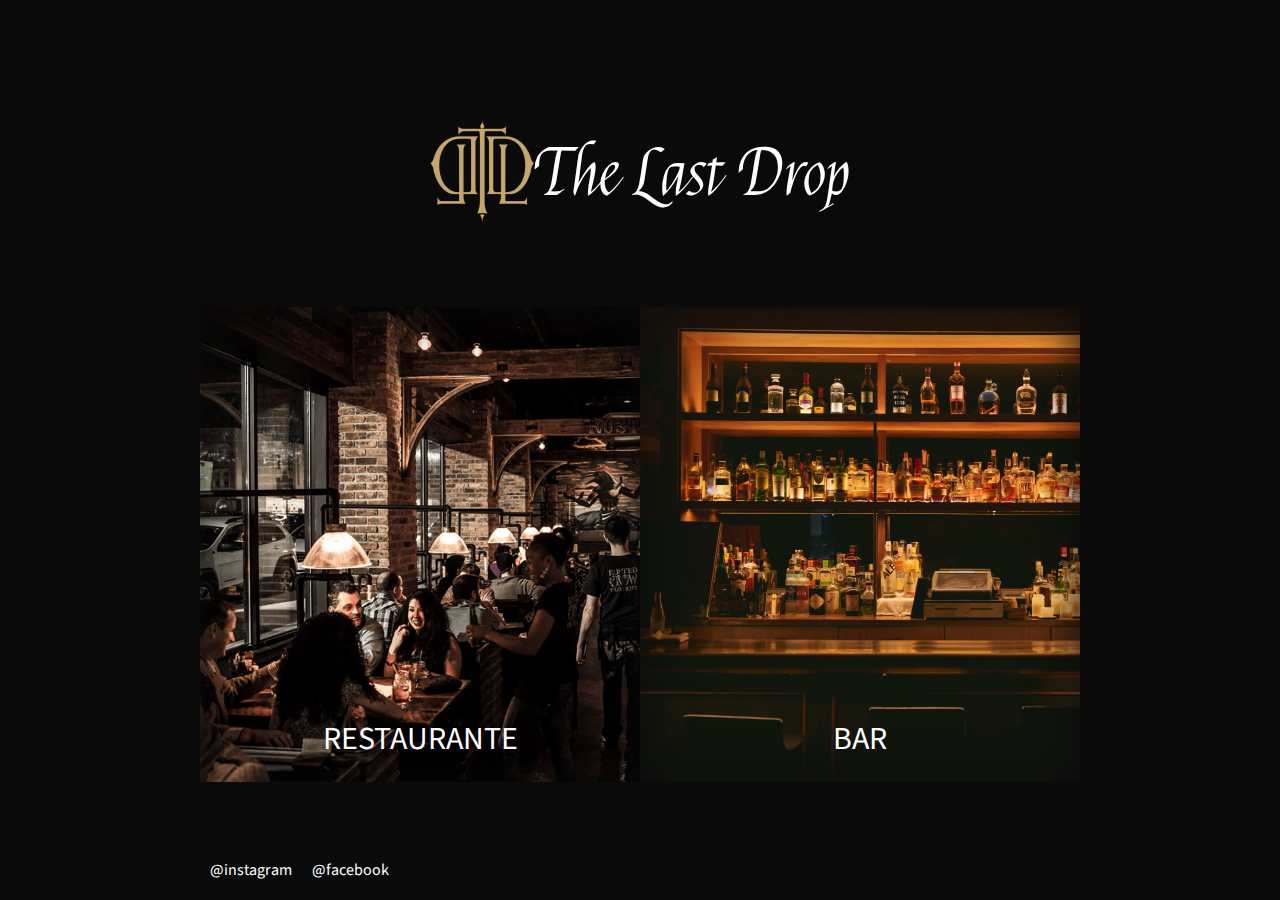
<file: index.html>
<!DOCTYPE html>
<html lang="es">

<head>
    <meta charset="UTF-8">
    <meta http-equiv="X-UA-Compatible" content="IE=edge">
    <meta name="viewport" content="width=device-width, initial-scale=1.0">
    <title>The Last Drop</title>
    <link rel="shortcut icon" href="./assets/img/11243642_817295085005537_3138230077834931180_n-PhotoRoom.png" type="image/x-icon">
    <link rel="preconnect" href="https://fonts.googleapis.com">
    <link rel="preconnect" href="https://fonts.gstatic.com" crossorigin>
    <link
        href="https://fonts.googleapis.com/css2?family=Felipa&family=Source+Sans+Pro:ital,wght@0,200;0,300;0,400;0,600;0,700;0,900;1,200;1,300;1,400;1,600;1,700;1,900&display=swap"
        rel="stylesheet">
    <link rel="stylesheet" href="./css/style.css">
</head>

<body>
    <header>
        <div class="title">
            <img src="./assets/img/11243642_817295085005537_3138230077834931180_n-PhotoRoom.png" alt="Icono de Marca">
            <h1>The Last Drop</h1>
        </div>
    </header>
    <main>
        <a href="./pages/restaurante/inicio.html" class="linkRestaurante">
            <h2>RESTAURANTE</h2>
        </a>
        <a href="./pages/bar/inicio.html" class="linkBar">
            <h2>BAR</h2>
        </a>
    </main>
    <footer>
        <a href="#"><img><span>@instagram</span></a>
        <a href="#"><img><span>@facebook</span></a>
    </footer>
</body>

</html>
</file>
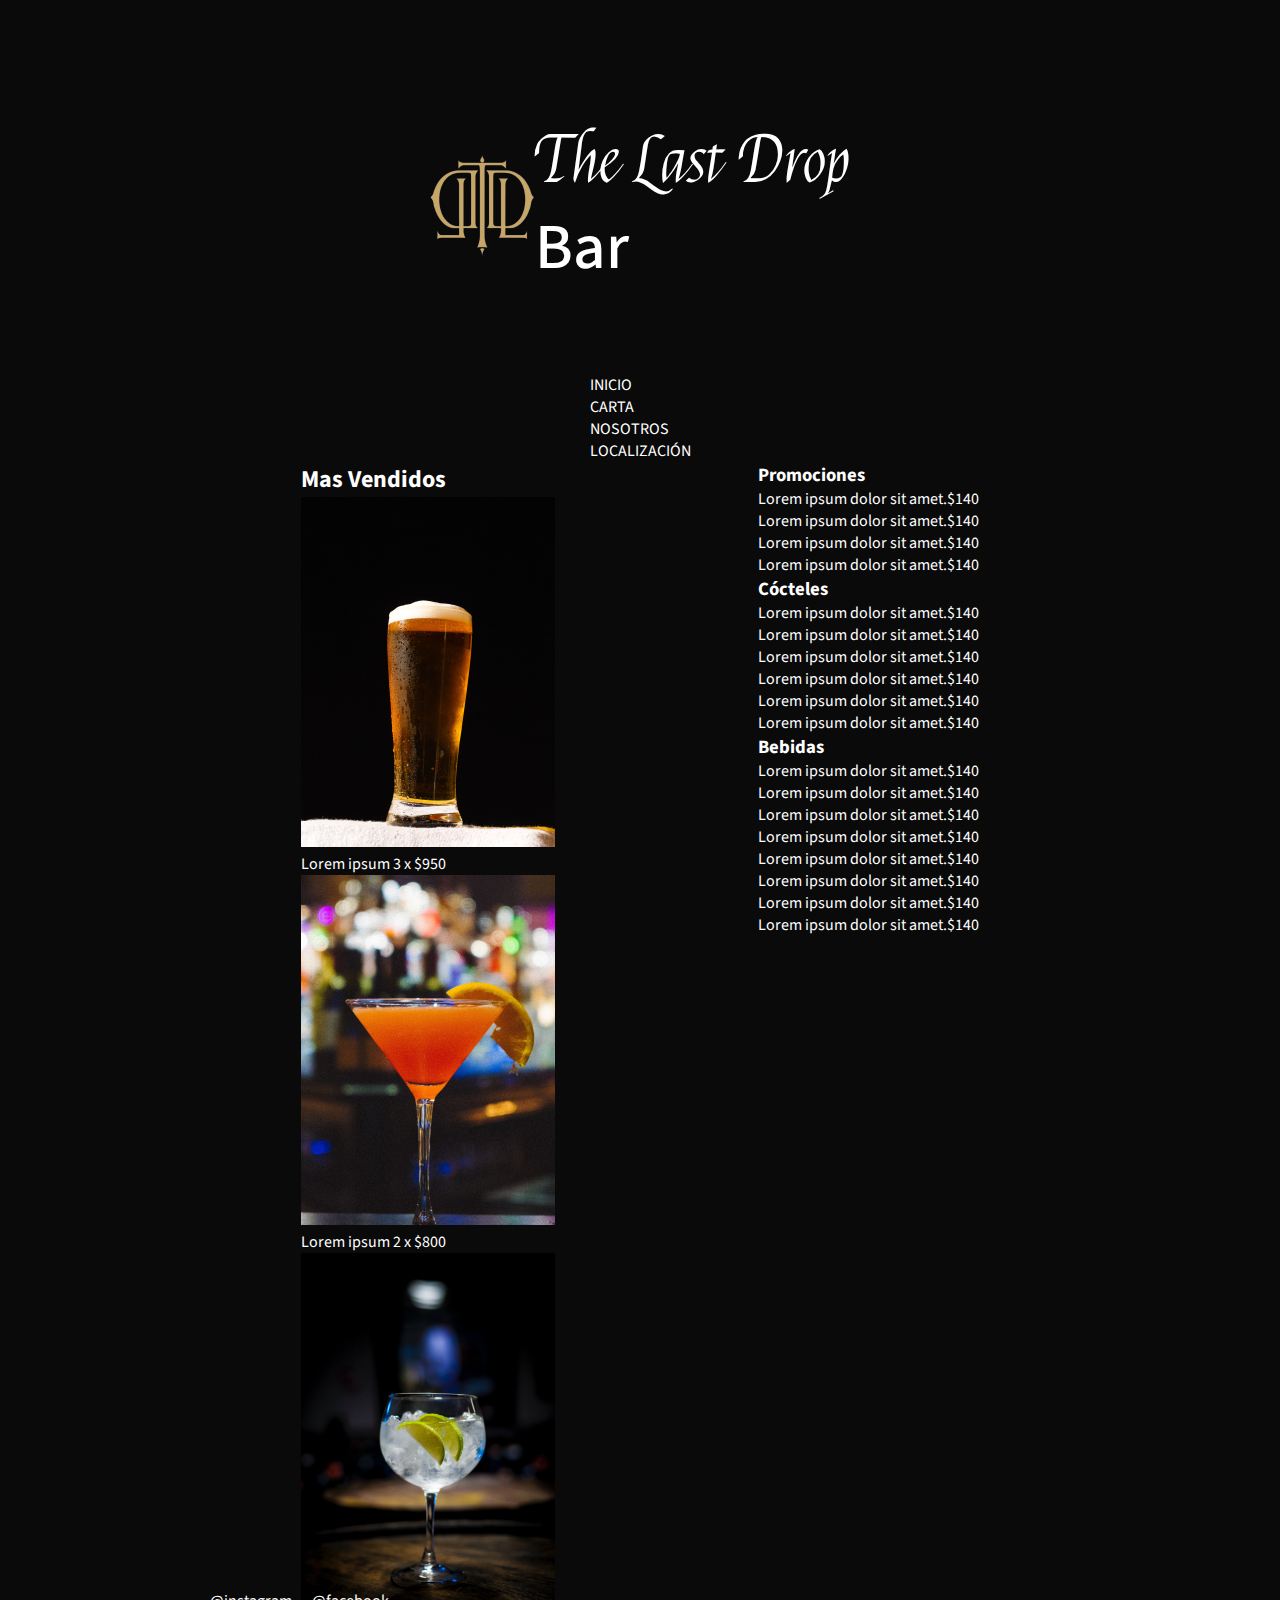
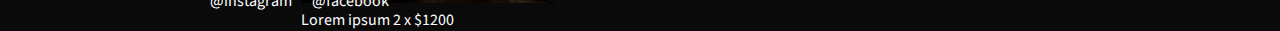
<file: carta.html>
<!DOCTYPE html>
<html lang="en">

<head>
    <meta charset="UTF-8">
    <meta http-equiv="X-UA-Compatible" content="IE=edge">
    <meta name="viewport" content="width=device-width, initial-scale=1.0">
    <title>The Last Drop - Carta</title>
    <link rel="preconnect" href="https://fonts.googleapis.com">
    <link rel="preconnect" href="https://fonts.gstatic.com" crossorigin>
    <link
        href="https://fonts.googleapis.com/css2?family=Felipa&family=Source+Sans+Pro:ital,wght@0,200;0,300;0,400;0,600;0,700;0,900;1,200;1,300;1,400;1,600;1,700;1,900&display=swap"
        rel="stylesheet">
    <link rel="stylesheet" href="./css/style.css">
</head>

<body>
    <header>
        <div class="title">
            <img src="./assets/img/11243642_817295085005537_3138230077834931180_n-PhotoRoom.png" alt="Icono de Marca">
            <h1>The Last Drop<span>Bar</span></h1>
        </div>
        <nav>
            <ul>
                <li><a href="./inicio.html">INICIO</a></li>
                <li><a href="./carta.html">CARTA</a></li>
                <li><a href="./nosotros.html">NOSOTROS</a></li>
                <li><a href="./localizacion.html">LOCALIZACIÓN</a></li>
            </ul>
        </nav>
    </header>
    <main>
        <div class="masVendidos">
            <h2>Mas Vendidos</h2>
            <div class="contenedorMasVendidos">
                <img src="./assets/img/giovanna-gomes-Qy2KMPRV3X4-unsplash.png" alt="Imagen de Bebida">
                <div class="info">
                    <span class="nombre">Lorem ipsum</span>
                    <span class="precio">3 x $950</span>
                </div>
            </div>
            <div class="contenedorMasVendidos">
                <img src="./assets/img/wesley-tingey-l4OSEZZSQuQ-unsplash.png" alt="Imagen de Bebida">
                <div class="info">
                    <span class="nombre">Lorem ipsum</span>
                    <span class="precio">2 x $800</span>
                </div>
            </div>
            <div class="contenedorMasVendidos">
                <img src="./assets/img/laure-noverraz-iL868JAIupY-unsplash.png" alt="Imagen de Bebida">
                <div class="info">
                    <span class="nombre">Lorem ipsum</span>
                    <span class="precio">2 x $1200</span>
                </div>
            </div>
        </div>
        <div class="carta">
            <div class="seccion">
                <h3>Promociones</h3>
                <div class="item"><span>Lorem ipsum dolor sit amet.</span><span>$140</span></div>
                <div class="item"><span>Lorem ipsum dolor sit amet.</span><span>$140</span></div>
                <div class="item"><span>Lorem ipsum dolor sit amet.</span><span>$140</span></div>
                <div class="item"><span>Lorem ipsum dolor sit amet.</span><span>$140</span></div>
            </div>
            <div class="seccion">
                <h3>Cócteles</h3>
                <div class="item"><span>Lorem ipsum dolor sit amet.</span><span>$140</span></div>
                <div class="item"><span>Lorem ipsum dolor sit amet.</span><span>$140</span></div>
                <div class="item"><span>Lorem ipsum dolor sit amet.</span><span>$140</span></div>
                <div class="item"><span>Lorem ipsum dolor sit amet.</span><span>$140</span></div>
                <div class="item"><span>Lorem ipsum dolor sit amet.</span><span>$140</span></div>
                <div class="item"><span>Lorem ipsum dolor sit amet.</span><span>$140</span></div>
            </div>
            <div class="seccion">
                <h3>Bebidas</h3>
                <div class="item"><span>Lorem ipsum dolor sit amet.</span><span>$140</span></div>
                <div class="item"><span>Lorem ipsum dolor sit amet.</span><span>$140</span></div>
                <div class="item"><span>Lorem ipsum dolor sit amet.</span><span>$140</span></div>
                <div class="item"><span>Lorem ipsum dolor sit amet.</span><span>$140</span></div>
                <div class="item"><span>Lorem ipsum dolor sit amet.</span><span>$140</span></div>
                <div class="item"><span>Lorem ipsum dolor sit amet.</span><span>$140</span></div>
                <div class="item"><span>Lorem ipsum dolor sit amet.</span><span>$140</span></div>
                <div class="item"><span>Lorem ipsum dolor sit amet.</span><span>$140</span></div>
            </div>
        </div>
    </main>
    <footer>
        <a href="#"><img><span>@instagram</span></a>
        <a href="#"><img><span>@facebook</span></a>
    </footer>
</body>

</html>
</file>
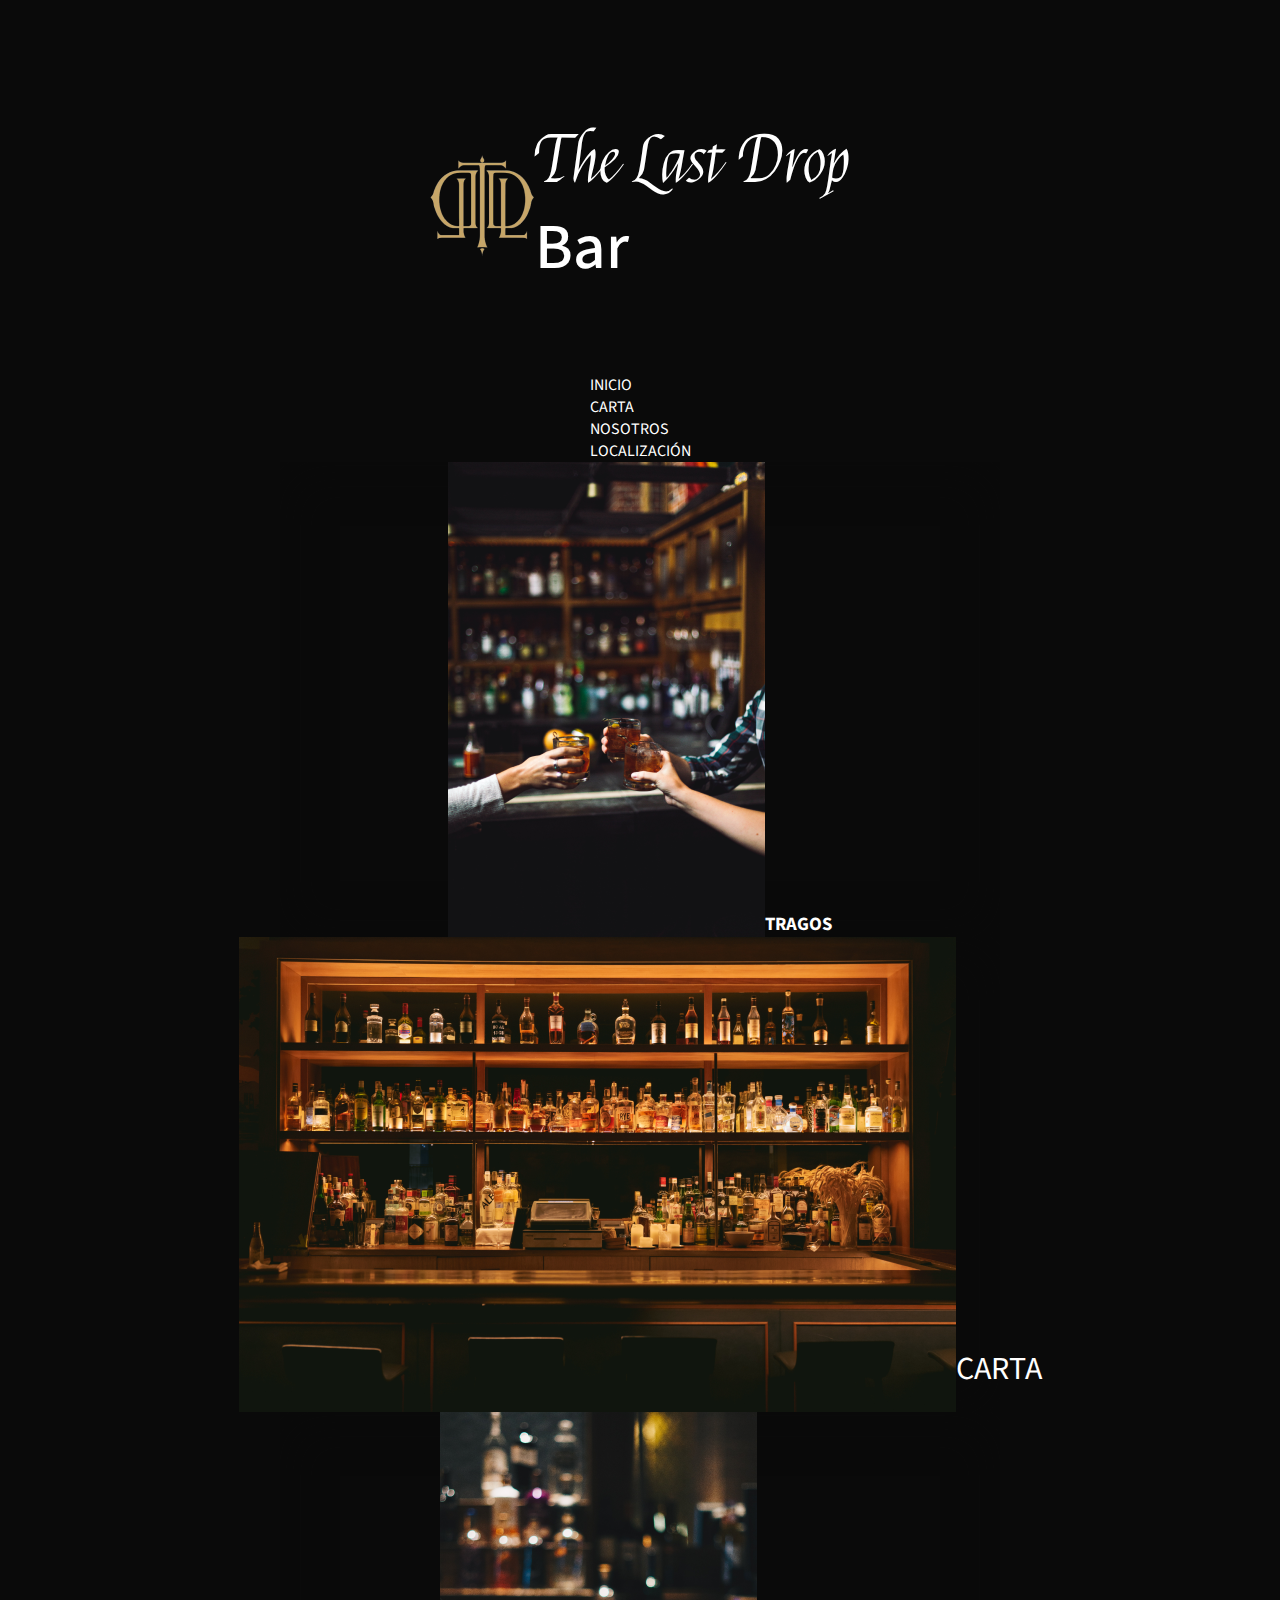
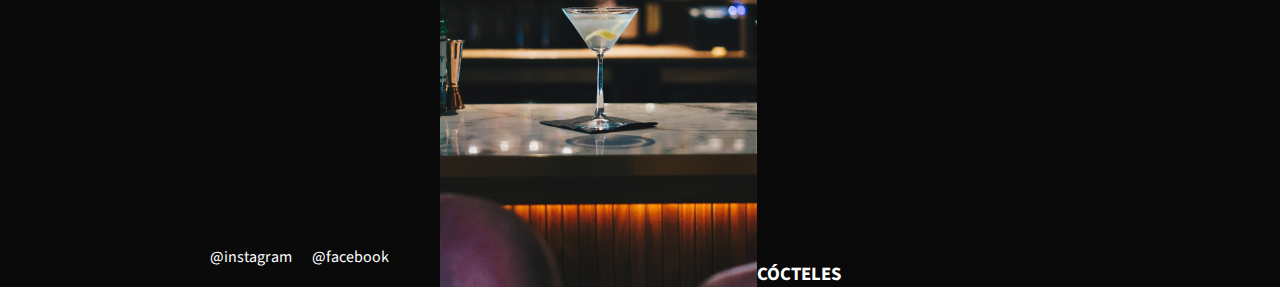
<file: inicio.html>
<!DOCTYPE html>
<html lang="en">

<head>
    <meta charset="UTF-8">
    <meta http-equiv="X-UA-Compatible" content="IE=edge">
    <meta name="viewport" content="width=device-width, initial-scale=1.0">
    <title>The Last Drop - Bar</title>
    <link rel="preconnect" href="https://fonts.googleapis.com">
    <link rel="preconnect" href="https://fonts.gstatic.com" crossorigin>
    <link
        href="https://fonts.googleapis.com/css2?family=Felipa&family=Source+Sans+Pro:ital,wght@0,200;0,300;0,400;0,600;0,700;0,900;1,200;1,300;1,400;1,600;1,700;1,900&display=swap"
        rel="stylesheet">
    <link rel="stylesheet" href="./css/style.css">
</head>

<body>
    <header>
        <div class="title">
            <img src="./assets/img/11243642_817295085005537_3138230077834931180_n-PhotoRoom.png" alt="Icono de Marca">
            <h1>The Last Drop<span>Bar</span></h1>
        </div>
        <nav>
            <ul>
                <li><a href="./inicio.html">INICIO</a></li>
                <li><a href="./carta.html">CARTA</a></li>
                <li><a href="./nosotros.html">NOSOTROS</a></li>
                <li><a href="./localizacion.html">LOCALIZACIÓN</a></li>
            </ul>
        </nav>
    </header>
    <main>
        <div class="imagenesInicio">
            <div><a href="./carta.html#"><img src="./assets/img/drew-beamer-bTN-zKFy9uA-unsplash.png"
                        alt="Imagen de Vasos Chocando">
                    <h3>TRAGOS</h3>
                </a></div>
            <div><a href="./carta.html"><img src="./assets/img/edgar-chaparro-Lwx-q6OdGAc-unsplash.png"
                        alt="Imagen de Barra de Bar">
                    <h2>CARTA</h2>
                </a></div>
            <div><a href="./carta.html#"><img
                        src="./assets/img/ambitious-creative-co-rick-barrett-QjUY7auDzUQ-unsplash.png"
                        alt="Imagen de Cóctel">
                    <h3>CÓCTELES</h3>
                </a></div>
        </div>
    </main>
    <footer>
        <a href="#"><img><span>@instagram</span></a>
        <a href="#"><img><span>@facebook</span></a>
    </footer>
</body>

</html>
</file>
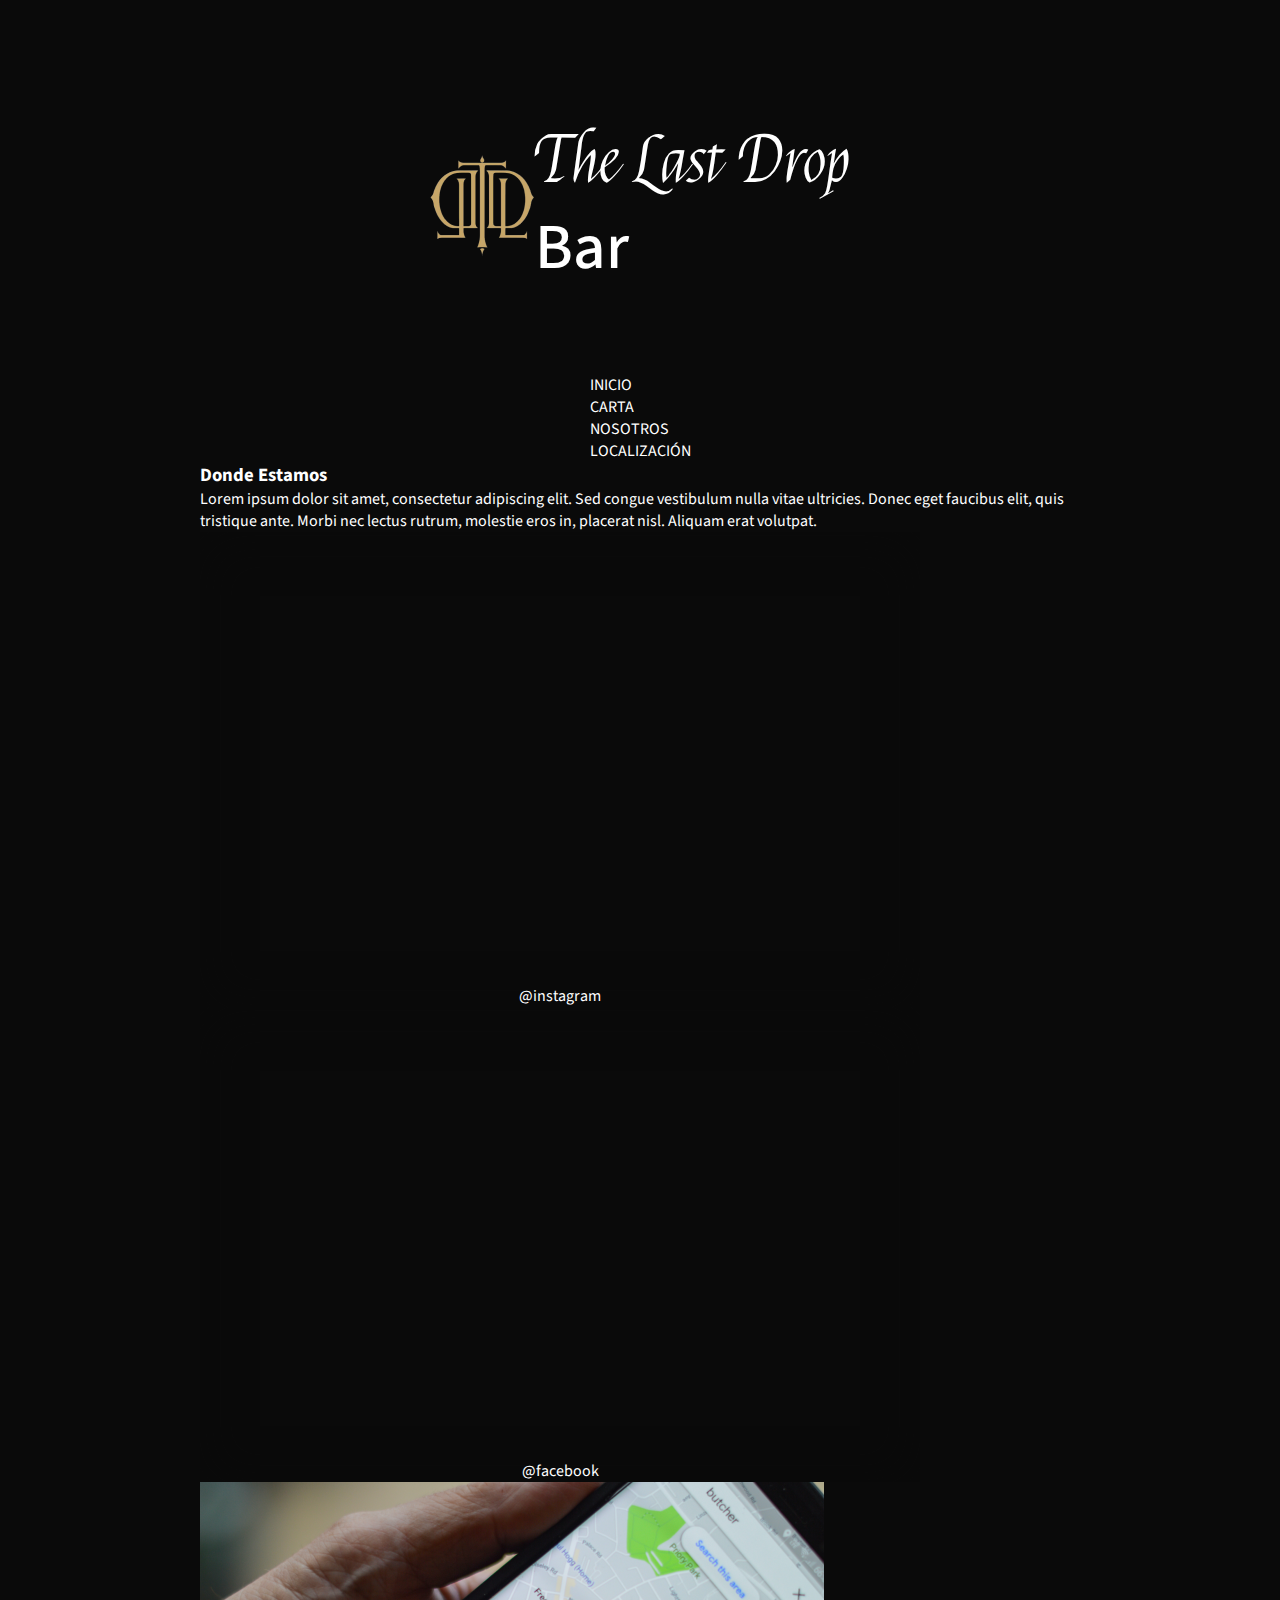
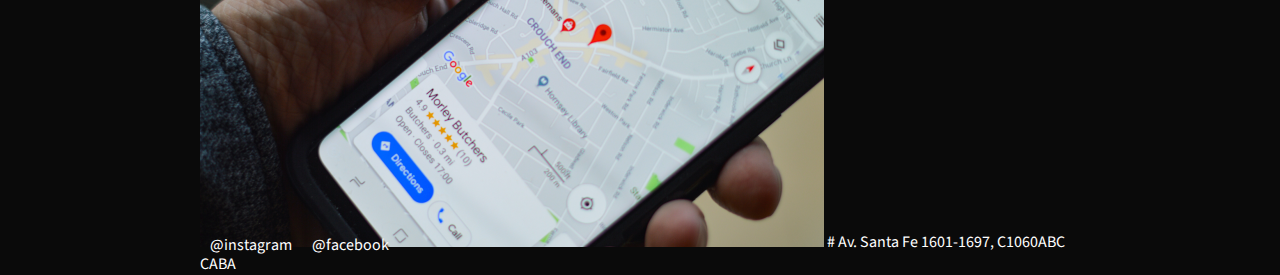
<file: localizacion.html>
<!DOCTYPE html>
<html lang="en">

<head>
    <meta charset="UTF-8">
    <meta http-equiv="X-UA-Compatible" content="IE=edge">
    <meta name="viewport" content="width=device-width, initial-scale=1.0">
    <title>The Last Drop - Localización</title>
    <link rel="preconnect" href="https://fonts.googleapis.com">
    <link rel="preconnect" href="https://fonts.gstatic.com" crossorigin>
    <link
        href="https://fonts.googleapis.com/css2?family=Felipa&family=Source+Sans+Pro:ital,wght@0,200;0,300;0,400;0,600;0,700;0,900;1,200;1,300;1,400;1,600;1,700;1,900&display=swap"
        rel="stylesheet">
    <link rel="stylesheet" href="./css/style.css">
</head>

<body>
    <header>
        <div class="title">
            <img src="./assets/img/11243642_817295085005537_3138230077834931180_n-PhotoRoom.png" alt="Icono de Marca">
            <h1>The Last Drop<span>Bar</span></h1>
        </div>
        <nav>
            <ul>
                <li><a href="./inicio.html">INICIO</a></li>
                <li><a href="./carta.html">CARTA</a></li>
                <li><a href="./nosotros.html">NOSOTROS</a></li>
                <li><a href="./localizacion.html">LOCALIZACIÓN</a></li>
            </ul>
        </nav>
    </header>
    <main>
        <div class="contenedor">
            <div class="izquierda">
                <h3>Donde Estamos</h3>
                <p>Lorem ipsum dolor sit amet, consectetur adipiscing elit. Sed congue vestibulum nulla vitae ultricies.
                    Donec eget faucibus elit, quis tristique ante. Morbi nec lectus rutrum, molestie eros in, placerat
                    nisl. Aliquam erat volutpat.
                </p>
                <a href="#"><img><span>@instagram</span></a>
                <a href="#"><img><span>@facebook</span></a>
            </div>
            <div class="derecha">
                <img src="./assets/img/henry-perks-BJXAxQ1L7dI-unsplash.png" alt="Imagen de mapa genérica">
                <span># Av. Santa Fe 1601-1697, C1060ABC CABA</span>
            </div>
        </div>
    </main>
    <footer>
        <a href="#"><img><span>@instagram</span></a>
        <a href="#"><img><span>@facebook</span></a>
    </footer>
</body>

</html>
</file>
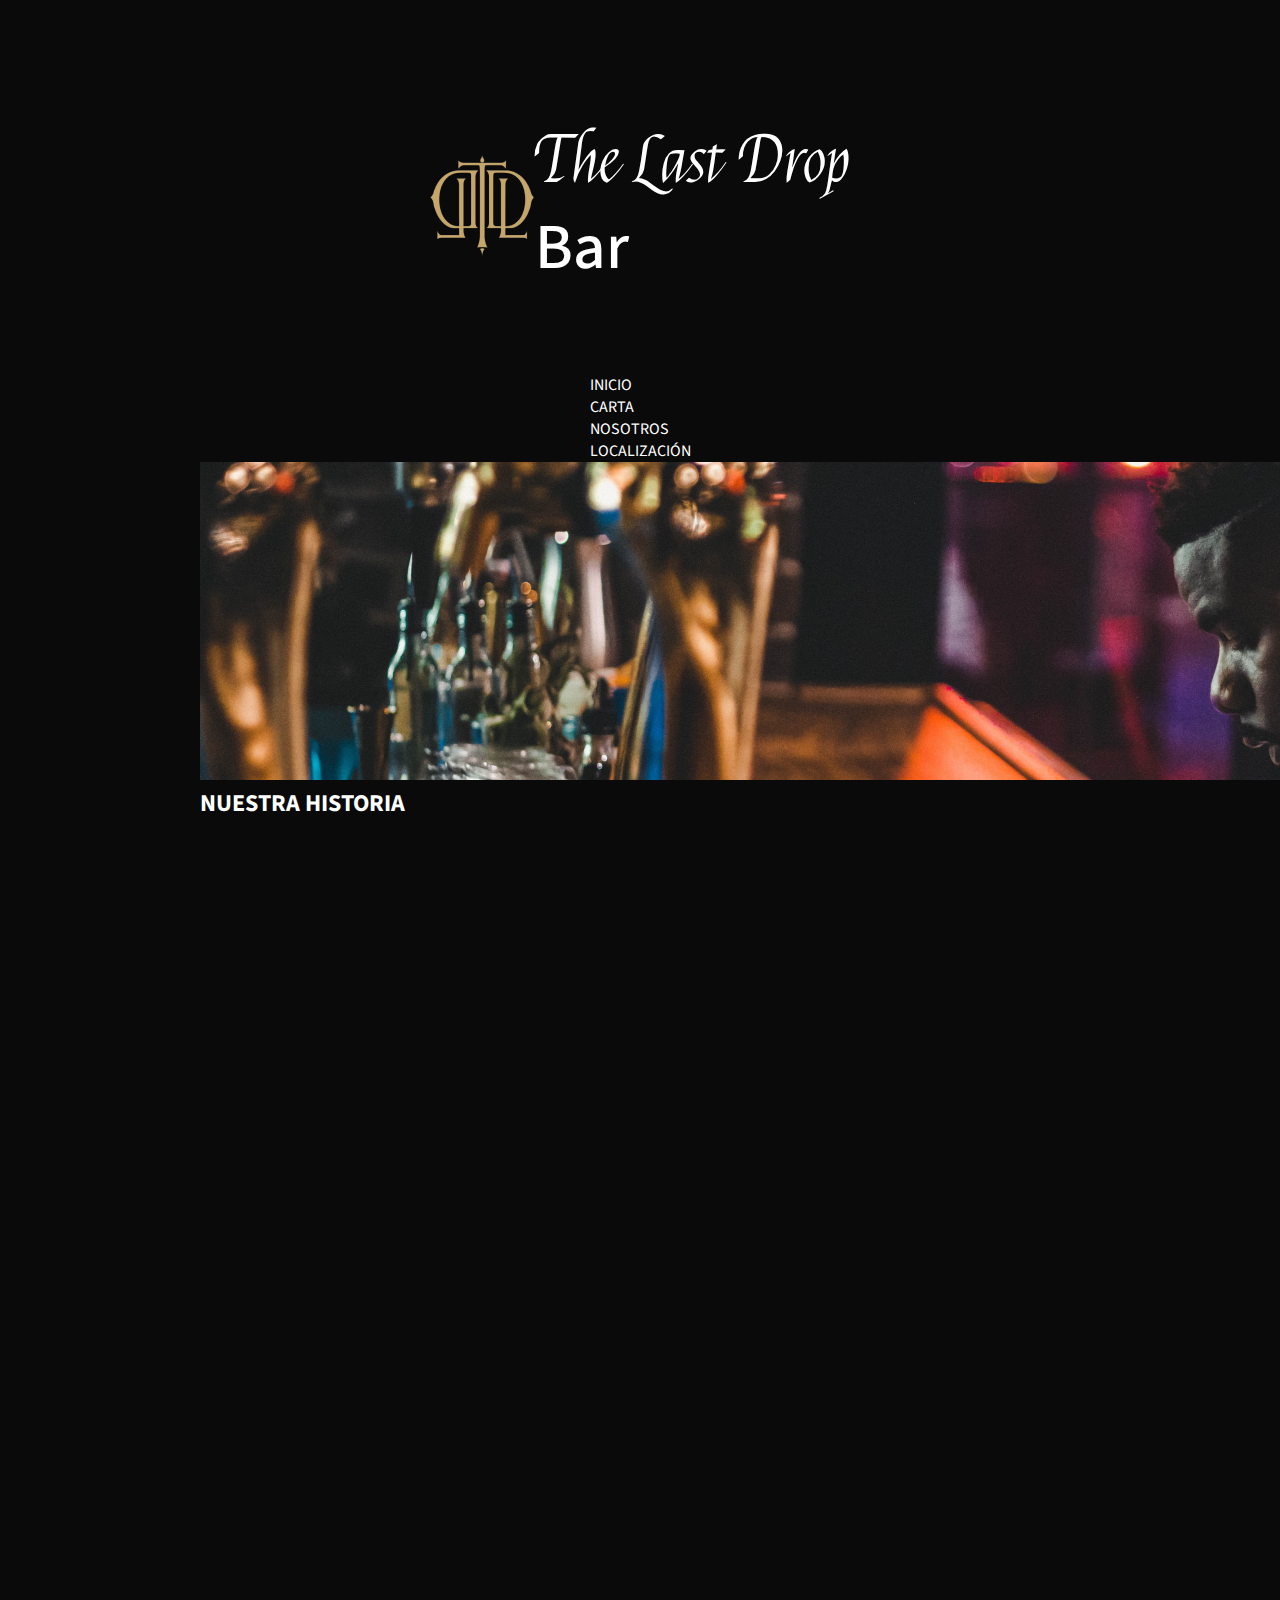
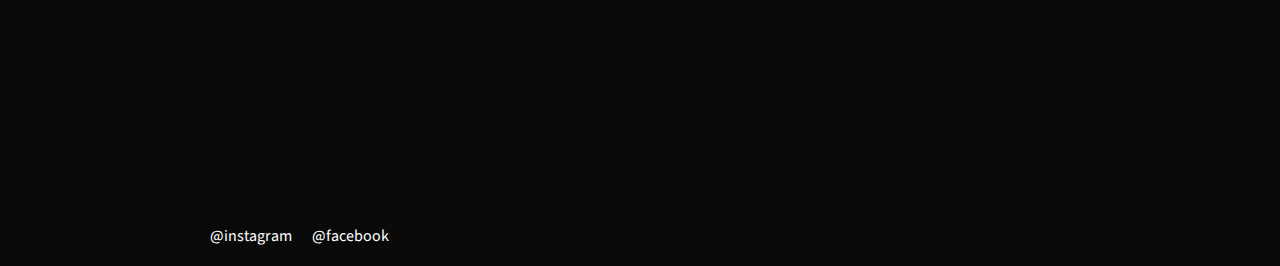
<file: nosotros.html>
<!DOCTYPE html>
<html lang="en">

<head>
    <meta charset="UTF-8">
    <meta http-equiv="X-UA-Compatible" content="IE=edge">
    <meta name="viewport" content="width=device-width, initial-scale=1.0">
    <title>The Last Drop - Nosotros</title>
    <link rel="preconnect" href="https://fonts.googleapis.com">
    <link rel="preconnect" href="https://fonts.gstatic.com" crossorigin>
    <link
        href="https://fonts.googleapis.com/css2?family=Felipa&family=Source+Sans+Pro:ital,wght@0,200;0,300;0,400;0,600;0,700;0,900;1,200;1,300;1,400;1,600;1,700;1,900&display=swap"
        rel="stylesheet">
    <link rel="stylesheet" href="./css/style.css">
</head>

<body>
    <header>
        <div class="title">
            <img src="./assets/img/11243642_817295085005537_3138230077834931180_n-PhotoRoom.png" alt="Icono de Marca">
            <h1>The Last Drop<span>Bar</span></h1>
        </div>
        <nav>
            <ul>
                <li><a href="./inicio.html">INICIO</a></li>
                <li><a href="./carta.html">CARTA</a></li>
                <li><a href="./nosotros.html">NOSOTROS</a></li>
                <li><a href="./localizacion.html">LOCALIZACIÓN</a></li>
            </ul>
        </nav>
    </header>
    <main>
        <div class="nuestraHistoria">
            <img src="./assets/img/paulo-silva-y4Ti8ek_6VA-unsplash.png" alt="Imagen de relleno de Titulo">
            <h2>NUESTRA HISTORIA</h2>
        </div>
        <div class="contenedor">
            <div class="izquierda">
                <h3>Lorem ipsum dolor sit amet</h3>
                <p>Lorem ipsum dolor sit amet, consectetur adipiscing elit. Praesent nec tellus vitae massa blandit
                    ornare. Sed mattis ornare fringilla. Nam cursus ex ut fermentum pretium. Curabitur viverra orci eu
                    turpis mollis sagittis. Maecenas nec ultricies erat, a consectetur lorem. Morbi maximus lacinia
                    congue. Morbi eu dolor sem. Duis magna sapien, imperdiet et tellus vel, interdum imperdiet risus.
                    Sed egestas dolor vel erat interdum, id gravida magna convallis. Sed et hendrerit sapien. Nullam nec
                    diam vitae lacus consequat fringilla. Integer sed mollis risus. Cras a porttitor tellus, non dapibus
                    velit. Curabitur eget arcu vitae nibh egestas maximus. Maecenas vehicula ullamcorper ipsum eu
                    imperdiet. In turpis eros, tincidunt non commodo sed, gravida in ipsum.

                    Maecenas finibus tortor non ipsum gravida dictum. Nullam porta dolor sit amet risus hendrerit
                    commodo. Nulla pretium tortor ut nunc aliquam, id gravida diam imperdiet. Maecenas condimentum, leo
                    sed scelerisque tempus, odio urna euismod purus, eget egestas nulla tellus non mi. Ut non pretium
                    tellus, eget laoreet orci. Aenean ut auctor mi, vitae ullamcorper turpis. Proin blandit lobortis dui
                    at pretium. Nullam aliquam lectus ac lacinia ornare.</p>
                <h3>Lorem ipsum dolor</h3>
                <p>Proin eu purus mollis, laoreet mi non, interdum lorem. Aenean vitae tempor lectus. Integer eleifend
                    cursus augue, in dictum lacus tincidunt et. Aliquam vel ornare mauris, nec commodo libero. Nam
                    porttitor tellus ante, vitae pretium ante placerat in. Vivamus non leo eros. Sed rutrum, dui nec
                    porttitor blandit, purus elit venenatis justo, ut efficitur diam erat ac justo. Suspendisse lorem
                    metus, eleifend eu lectus ac, cursus semper arcu. Class aptent taciti sociosqu ad litora torquent
                    per conubia nostra, per inceptos himenaeos. Vivamus nec tortor non lacus rhoncus fringilla facilisis
                    eu dui. Ut fermentum nec odio ut placerat. Morbi aliquet sagittis nulla ut ultrices. In hac
                    habitasse platea dictumst.
                </p>
            </div>
            <div class="derecha">
                <img src="./assets/img/lila-mitchell-I2ng1S2C5LU-unsplash.png" alt="Imagen de Bartender">
            </div>
        </div>
    </main>
    <footer>
        <a href="#"><img><span>@instagram</span></a>
        <a href="#"><img><span>@facebook</span></a>
    </footer>
</body>

</html>
</file>
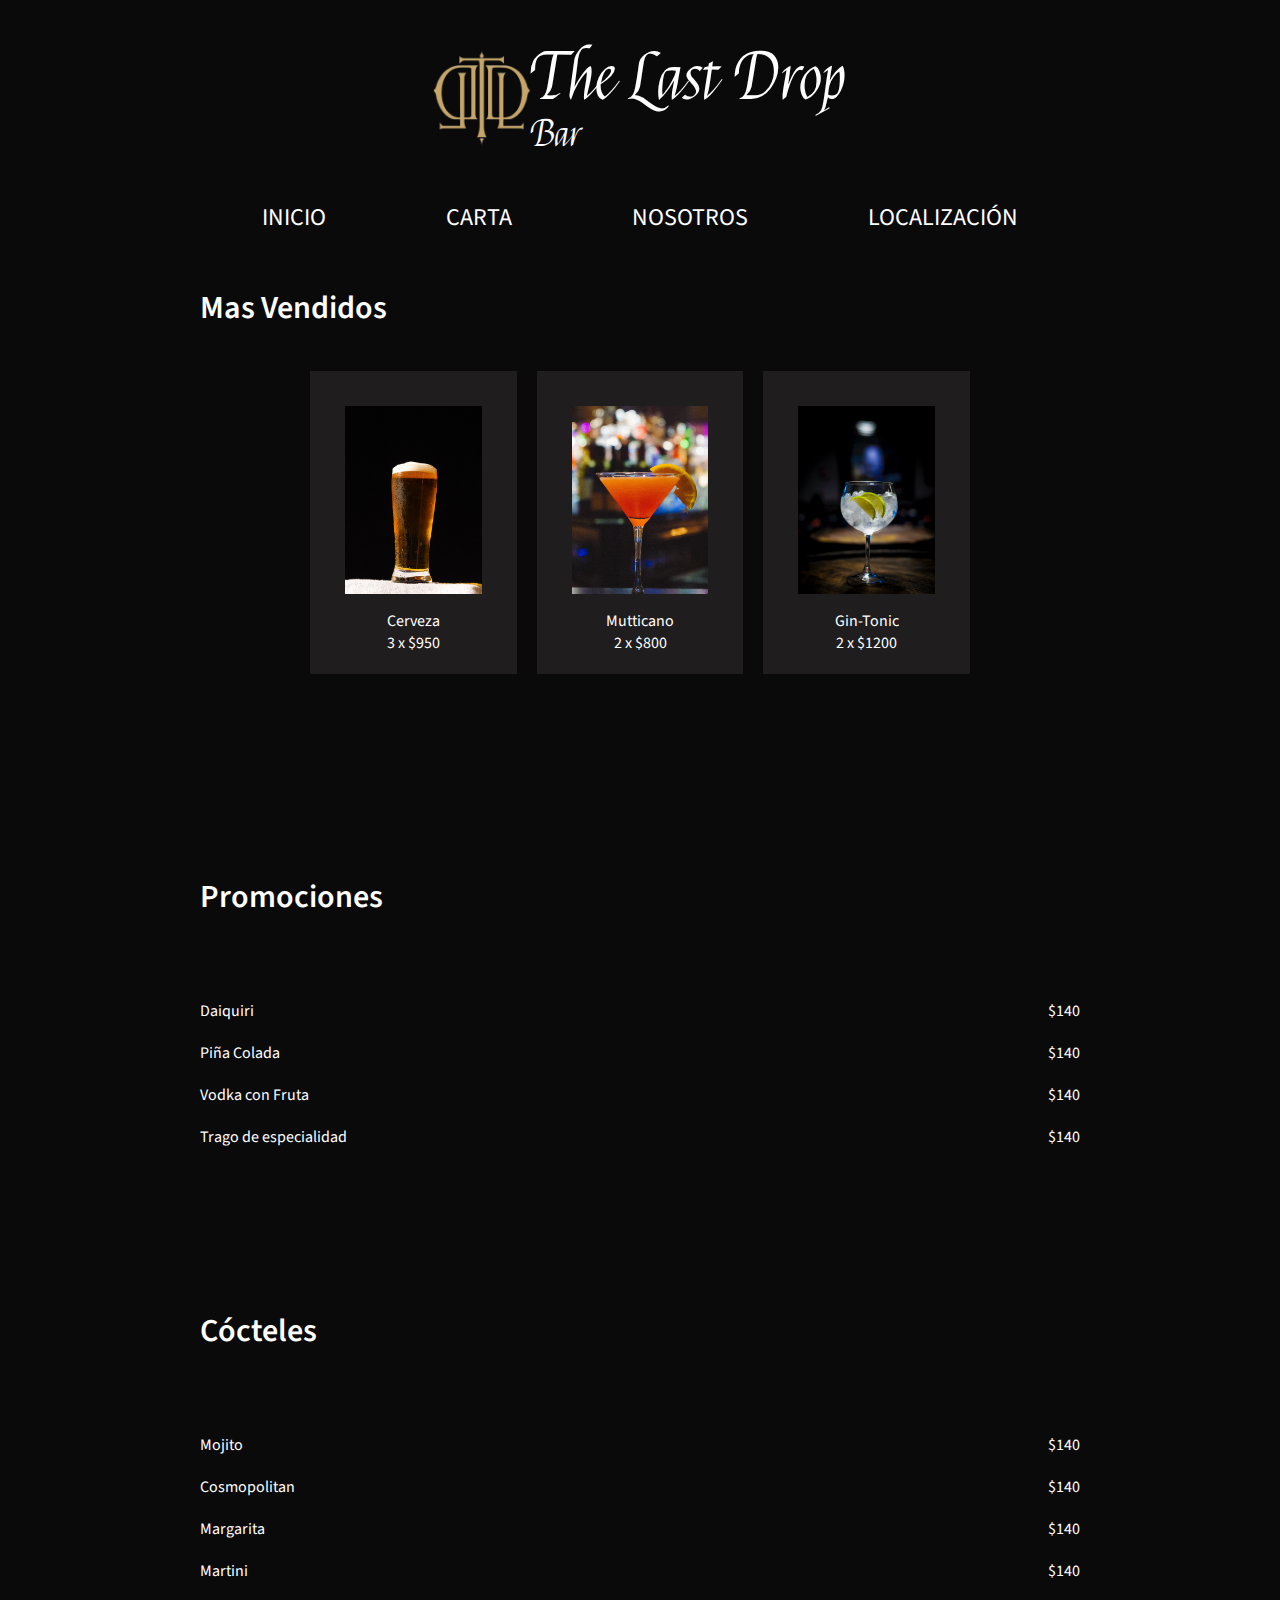
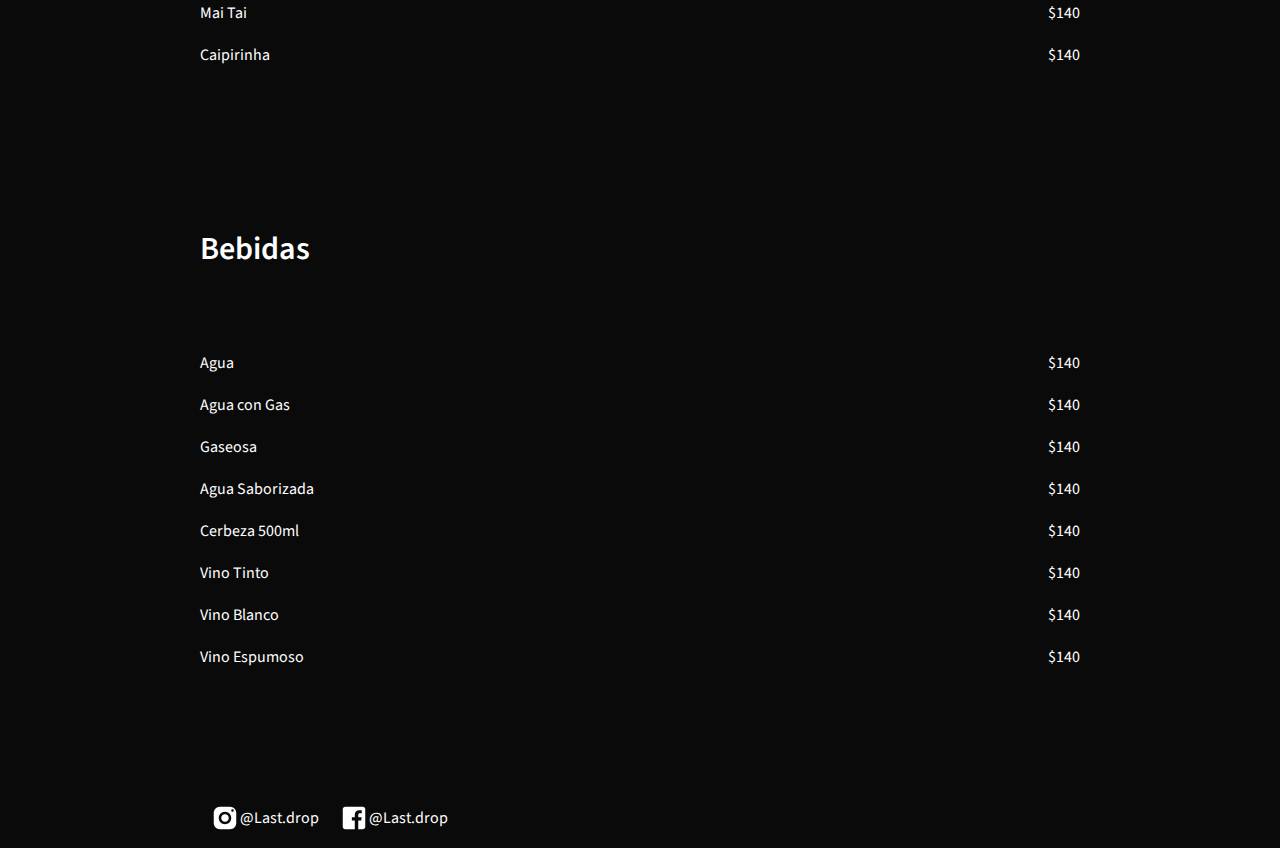
<file: pages/bar/carta.html>
<!DOCTYPE html>
<html lang="es">

<head>
    <meta charset="UTF-8">
    <meta http-equiv="X-UA-Compatible" content="IE=edge">
    <meta name="viewport" content="width=device-width, initial-scale=1.0">
    <title>The Last Drop - Carta</title>
    <link rel="shortcut icon" href="./assets/img/11243642_817295085005537_3138230077834931180_n-PhotoRoom.png" type="image/x-icon">
    <link rel="preconnect" href="https://fonts.googleapis.com">
    <link rel="preconnect" href="https://fonts.gstatic.com" crossorigin>
    <link
        href="https://fonts.googleapis.com/css2?family=Felipa&family=Source+Sans+Pro:ital,wght@0,200;0,300;0,400;0,600;0,700;0,900;1,200;1,300;1,400;1,600;1,700;1,900&display=swap"
        rel="stylesheet">
    <link rel="stylesheet" href="./css/style.css">
</head>

<body>
    <header>
        <div class="title">
            <a href="../../index.html">
                <img src="./assets/img/11243642_817295085005537_3138230077834931180_n-PhotoRoom.png"
                    alt="Icono de Marca">
                <h1>The Last Drop<span>Bar</span></h1>
            </a>
        </div>
        <nav>
            <ul>
                <li><a href="./inicio.html">INICIO</a></li>
                <li><a href="./carta.html">CARTA</a></li>
                <li><a href="./nosotros.html">NOSOTROS</a></li>
                <li><a href="./localizacion.html">LOCALIZACIÓN</a></li>
            </ul>
        </nav>
    </header>
    <main>
        <div class="masVendidos">
            <h2>Mas Vendidos</h2>
            <div class="contenedorItems">
                <div class="item">
                <img src="./assets/img/giovanna-gomes-Qy2KMPRV3X4-unsplash.png" alt="Imagen de Bebida">
                <div class="info">
                    <span class="nombre">Cerveza</span>
                    <span class="precio">3 x $950</span>
                </div>
            </div>
            <div class="item">
                <img src="./assets/img/wesley-tingey-l4OSEZZSQuQ-unsplash.png" alt="Imagen de Bebida">
                <div class="info">
                    <span class="nombre">Mutticano</span>
                    <span class="precio">2 x $800</span>
                </div>
            </div>
            <div class="item">
                <img src="./assets/img/laure-noverraz-iL868JAIupY-unsplash.png" alt="Imagen de Bebida">
                <div class="info">
                    <span class="nombre">Gin-Tonic</span>
                    <span class="precio">2 x $1200</span>
                </div>
            </div>
            </div>
            
        </div>
        <div class="carta">
            <div class="seccion">
                <h3>Promociones</h3>
                <div class="item"><span>Daiquiri</span><span>$140</span></div>
                <div class="item"><span>Piña Colada</span><span>$140</span></div>
                <div class="item"><span>Vodka con Fruta</span><span>$140</span></div>
                <div class="item"><span>Trago de especialidad</span><span>$140</span></div>
            </div>
            <div class="seccion">
                <h3>Cócteles</h3>
                <div class="item"><span>Mojito</span><span>$140</span></div>
                <div class="item"><span>Cosmopolitan</span><span>$140</span></div>
                <div class="item"><span>Margarita</span><span>$140</span></div>
                <div class="item"><span>Martini</span><span>$140</span></div>
                <div class="item"><span>Mai Tai</span><span>$140</span></div>
                <div class="item"><span>Caipirinha</span><span>$140</span></div>
            </div>
            <div class="seccion">
                <h3>Bebidas</h3>
                <div class="item"><span>Agua</span><span>$140</span></div>
                <div class="item"><span>Agua con Gas</span><span>$140</span></div>
                <div class="item"><span>Gaseosa</span><span>$140</span></div>
                <div class="item"><span>Agua Saborizada</span><span>$140</span></div>
                <div class="item"><span>Cerbeza 500ml</span><span>$140</span></div>
                <div class="item"><span>Vino Tinto</span><span>$140</span></div>
                <div class="item"><span>Vino Blanco</span><span>$140</span></div>
                <div class="item"><span>Vino Espumoso</span><span>$140</span></div>
            </div>
        </div>
    </main>
    <footer>
        <a href="#"><img src="./assets/svg/Instagram.svg"><span>@Last.drop</span></a>
        <a href="#"><img src="./assets/svg/Facebook.svg"><span>@Last.drop</span></a>
    </footer>
</body>

</html>
</file>
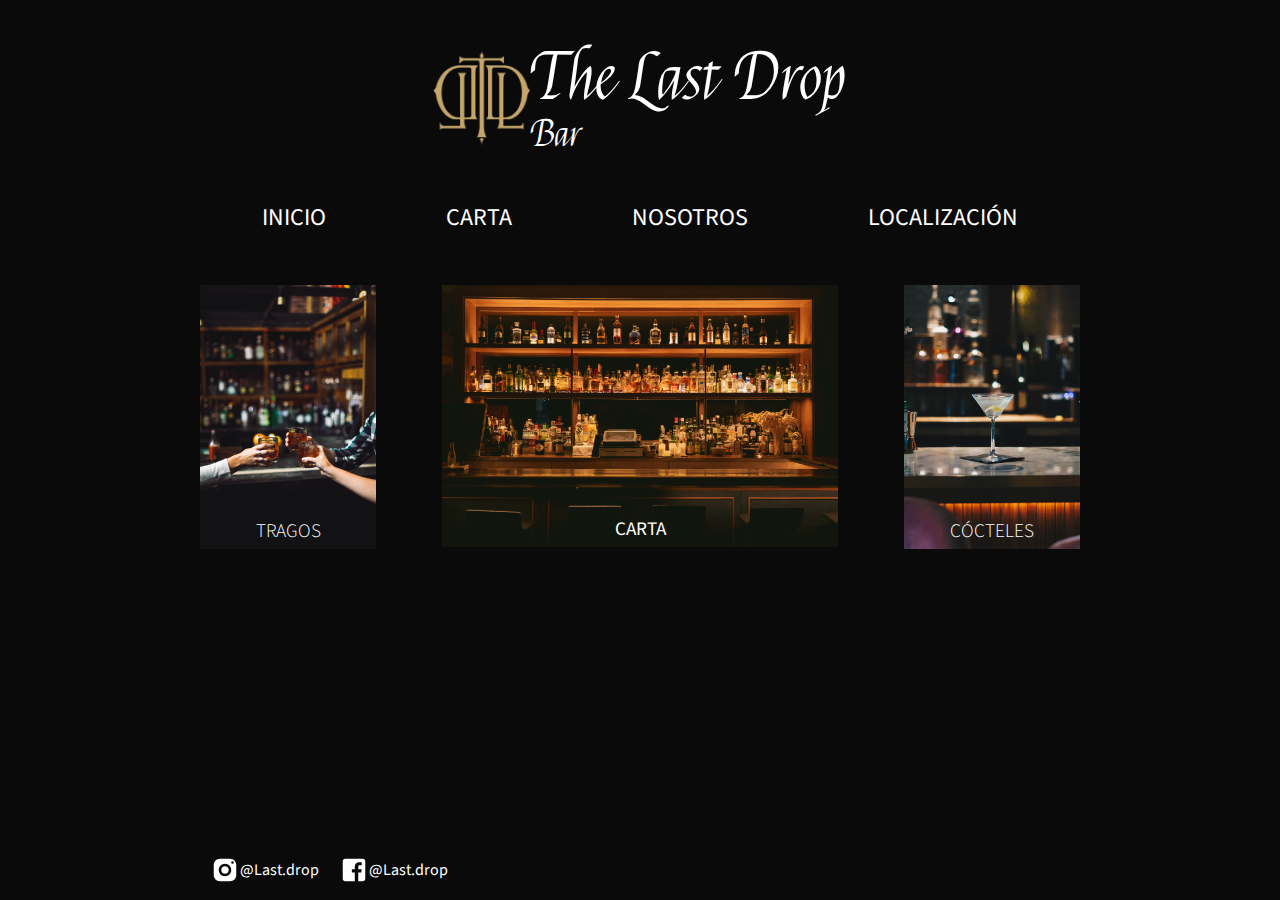
<file: pages/bar/inicio.html>
<!DOCTYPE html>
<html lang="es">

<head>
    <meta charset="UTF-8">
    <meta http-equiv="X-UA-Compatible" content="IE=edge">
    <meta name="viewport" content="width=device-width, initial-scale=1.0">
    <title>The Last Drop - Bar</title>
    <link rel="shortcut icon" href="./assets/img/11243642_817295085005537_3138230077834931180_n-PhotoRoom.png" type="image/x-icon">
    <link rel="preconnect" href="https://fonts.googleapis.com">
    <link rel="preconnect" href="https://fonts.gstatic.com" crossorigin>
    <link
        href="https://fonts.googleapis.com/css2?family=Felipa&family=Source+Sans+Pro:ital,wght@0,200;0,300;0,400;0,600;0,700;0,900;1,200;1,300;1,400;1,600;1,700;1,900&display=swap"
        rel="stylesheet">
    <link rel="stylesheet" href="./css/style.css">
</head>

<body>
    <header>
        <div class="title">
            <a href="../../index.html">
                <img src="./assets/img/11243642_817295085005537_3138230077834931180_n-PhotoRoom.png"
                    alt="Icono de Marca">
                <h1>The Last Drop<span>Bar</span></h1>
            </a>
        </div>
        <nav>
            <ul>
                <li><a href="./inicio.html">INICIO</a></li>
                <li><a href="./carta.html">CARTA</a></li>
                <li><a href="./nosotros.html">NOSOTROS</a></li>
                <li><a href="./localizacion.html">LOCALIZACIÓN</a></li>
            </ul>
        </nav>
    </header>
    <main>
        <div class="imagenesInicio">
            <div class="imagen1"><a href="./carta.html"><img src="./assets/img/edgar-chaparro-Lwx-q6OdGAc-unsplash.png"
                        alt="Imagen de Barra de Bar">
                    <h2>CARTA</h2>
                </a></div>
            <div class="imagen2"><a href="./carta.html#"><img src="./assets/img/drew-beamer-bTN-zKFy9uA-unsplash.png"
                        alt="Imagen de Vasos Chocando">
                    <h3>TRAGOS</h3>
                </a></div>
            <div class="imagen3"><a href="./carta.html#"><img
                        src="./assets/img/ambitious-creative-co-rick-barrett-QjUY7auDzUQ-unsplash.png"
                        alt="Imagen de Cóctel">
                    <h3>CÓCTELES</h3>
                </a></div>
        </div>
    </main>
    <footer>
        <a href="#"><img src="./assets/svg/Instagram.svg"><span>@Last.drop</span></a>
        <a href="#"><img src="./assets/svg/Facebook.svg"><span>@Last.drop</span></a>
    </footer>
</body>

</html>
</file>
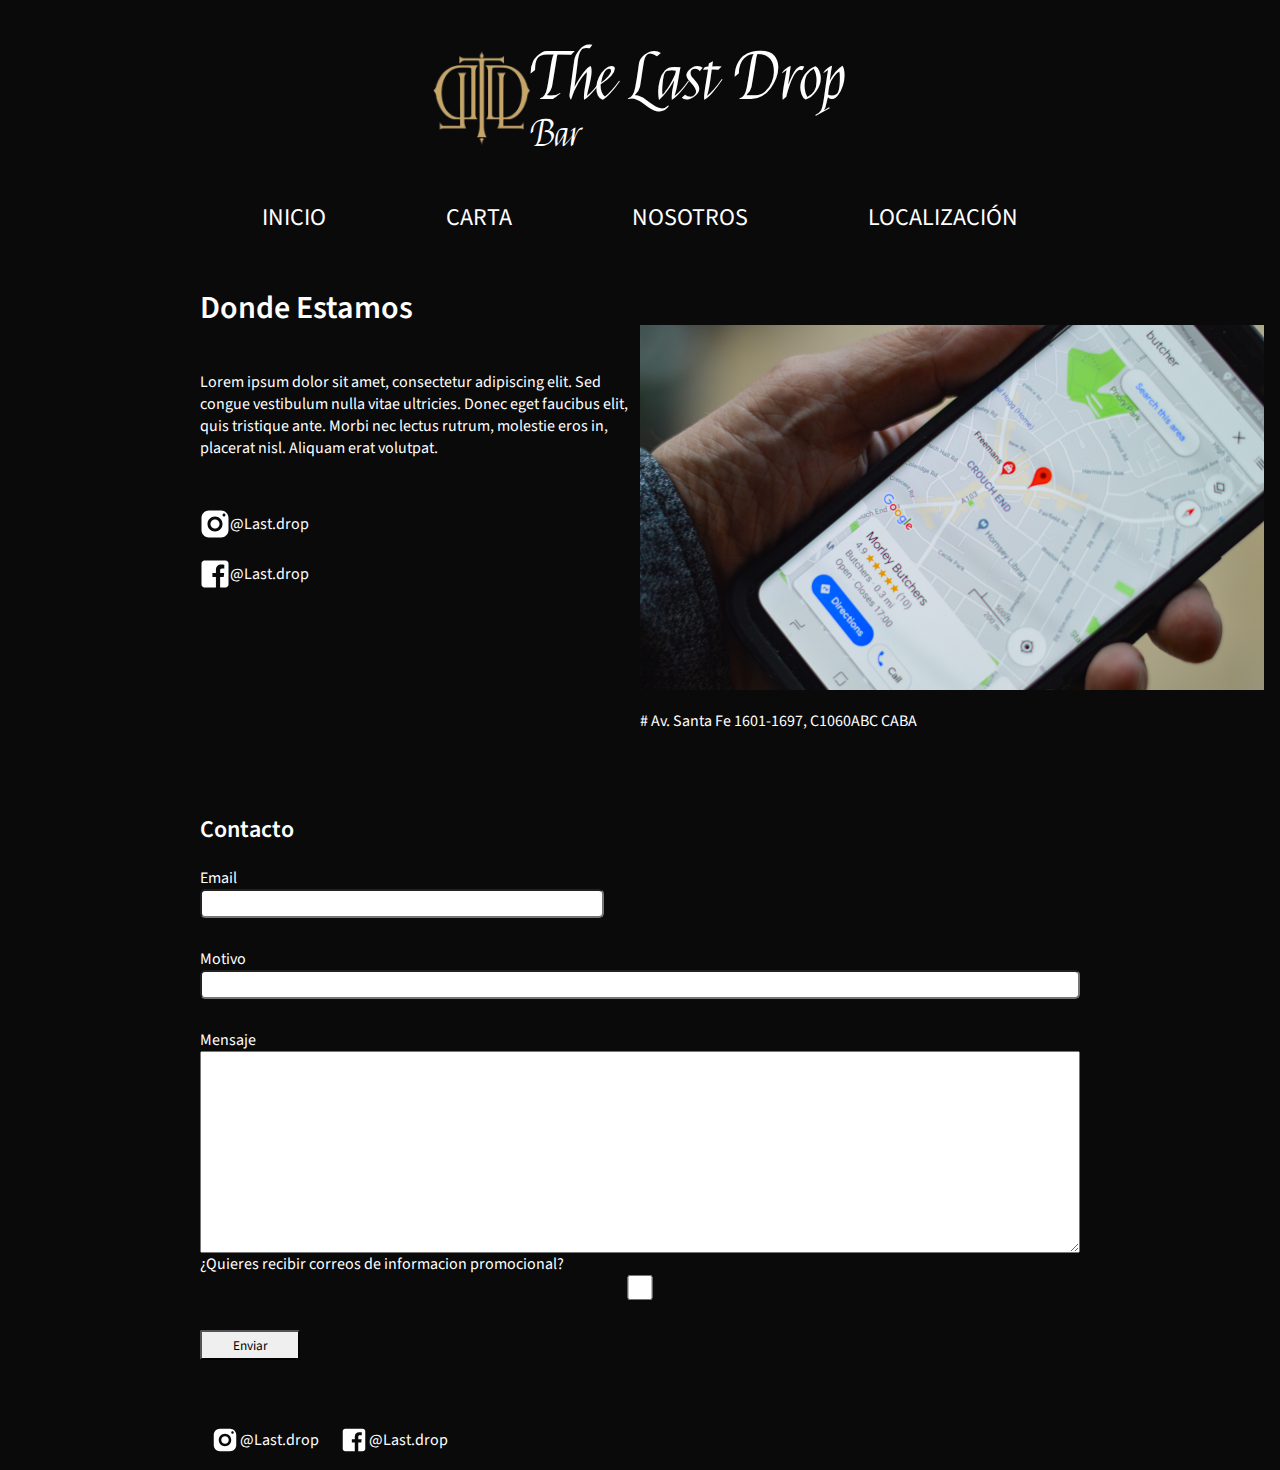
<file: pages/bar/localizacion.html>
<!DOCTYPE html>
<html lang="es">

<head>
    <meta charset="UTF-8">
    <meta http-equiv="X-UA-Compatible" content="IE=edge">
    <meta name="viewport" content="width=device-width, initial-scale=1.0">
    <title>The Last Drop - Localización</title>
    <link rel="shortcut icon" href="./assets/img/11243642_817295085005537_3138230077834931180_n-PhotoRoom.png" type="image/x-icon">
    <link rel="preconnect" href="https://fonts.googleapis.com">
    <link rel="preconnect" href="https://fonts.gstatic.com" crossorigin>
    <link
        href="https://fonts.googleapis.com/css2?family=Felipa&family=Source+Sans+Pro:ital,wght@0,200;0,300;0,400;0,600;0,700;0,900;1,200;1,300;1,400;1,600;1,700;1,900&display=swap"
        rel="stylesheet">
    <link rel="stylesheet" href="./css/style.css">
</head>

<body>
    <header>
        <div class="title">
            <a href="../../index.html">
                <img src="./assets/img/11243642_817295085005537_3138230077834931180_n-PhotoRoom.png"
                    alt="Icono de Marca">
                <h1>The Last Drop<span>Bar</span></h1>
            </a>
        </div>
        <nav>
            <ul>
                <li><a href="./inicio.html">INICIO</a></li>
                <li><a href="./carta.html">CARTA</a></li>
                <li><a href="./nosotros.html">NOSOTROS</a></li>
                <li><a href="./localizacion.html">LOCALIZACIÓN</a></li>
            </ul>
        </nav>
    </header>
    <main>
        <div class="contenedorLoc">
            <div class="izquierda">
                <h3>Donde Estamos</h3>
                <p>Lorem ipsum dolor sit amet, consectetur adipiscing elit. Sed congue vestibulum nulla vitae ultricies.
                    Donec eget faucibus elit, quis tristique ante. Morbi nec lectus rutrum, molestie eros in, placerat
                    nisl. Aliquam erat volutpat.
                </p>
                <div class="redes">
                    <a href="#"><img src="./assets/svg/Instagram.svg"><span>@Last.drop</span></a>
                    <a href="#"><img src="./assets/svg/Facebook.svg"><span>@Last.drop</span></a>
                </div>
            </div>
            <div class="derecha">
                <img src="./assets/img/henry-perks-BJXAxQ1L7dI-unsplash.png" alt="Imagen de mapa genérica">
                <span># Av. Santa Fe 1601-1697, C1060ABC CABA</span>
            </div>
        </div>
        <h5>Contacto</h5>
        <form onsubmit="return validateForm()">
            <label for="email">Email</label>
            <input type="email" id="email" name="email">
            <label for="motivo">Motivo</label>
            <input type="text" id="motivo" name="motivo">
            <label for="mensaje">Mensaje</label>
            <textarea id="mensaje" name="mensaje"></textarea>
            <label for="pormo">¿Quieres recibir correos de informacion promocional?</label>
            <input type="checkbox" name="promo">
            <button type="submit">Enviar</button>
        </form>
    </main>
    <footer>
        <a href="#"><img src="./assets/svg/Instagram.svg"><span>@Last.drop</span></a>
        <a href="#"><img src="./assets/svg/Facebook.svg"><span>@Last.drop</span></a>
    </footer>
    <script src="./js/form.js" type="text/javascript"></script>
</body>

</html>
</file>
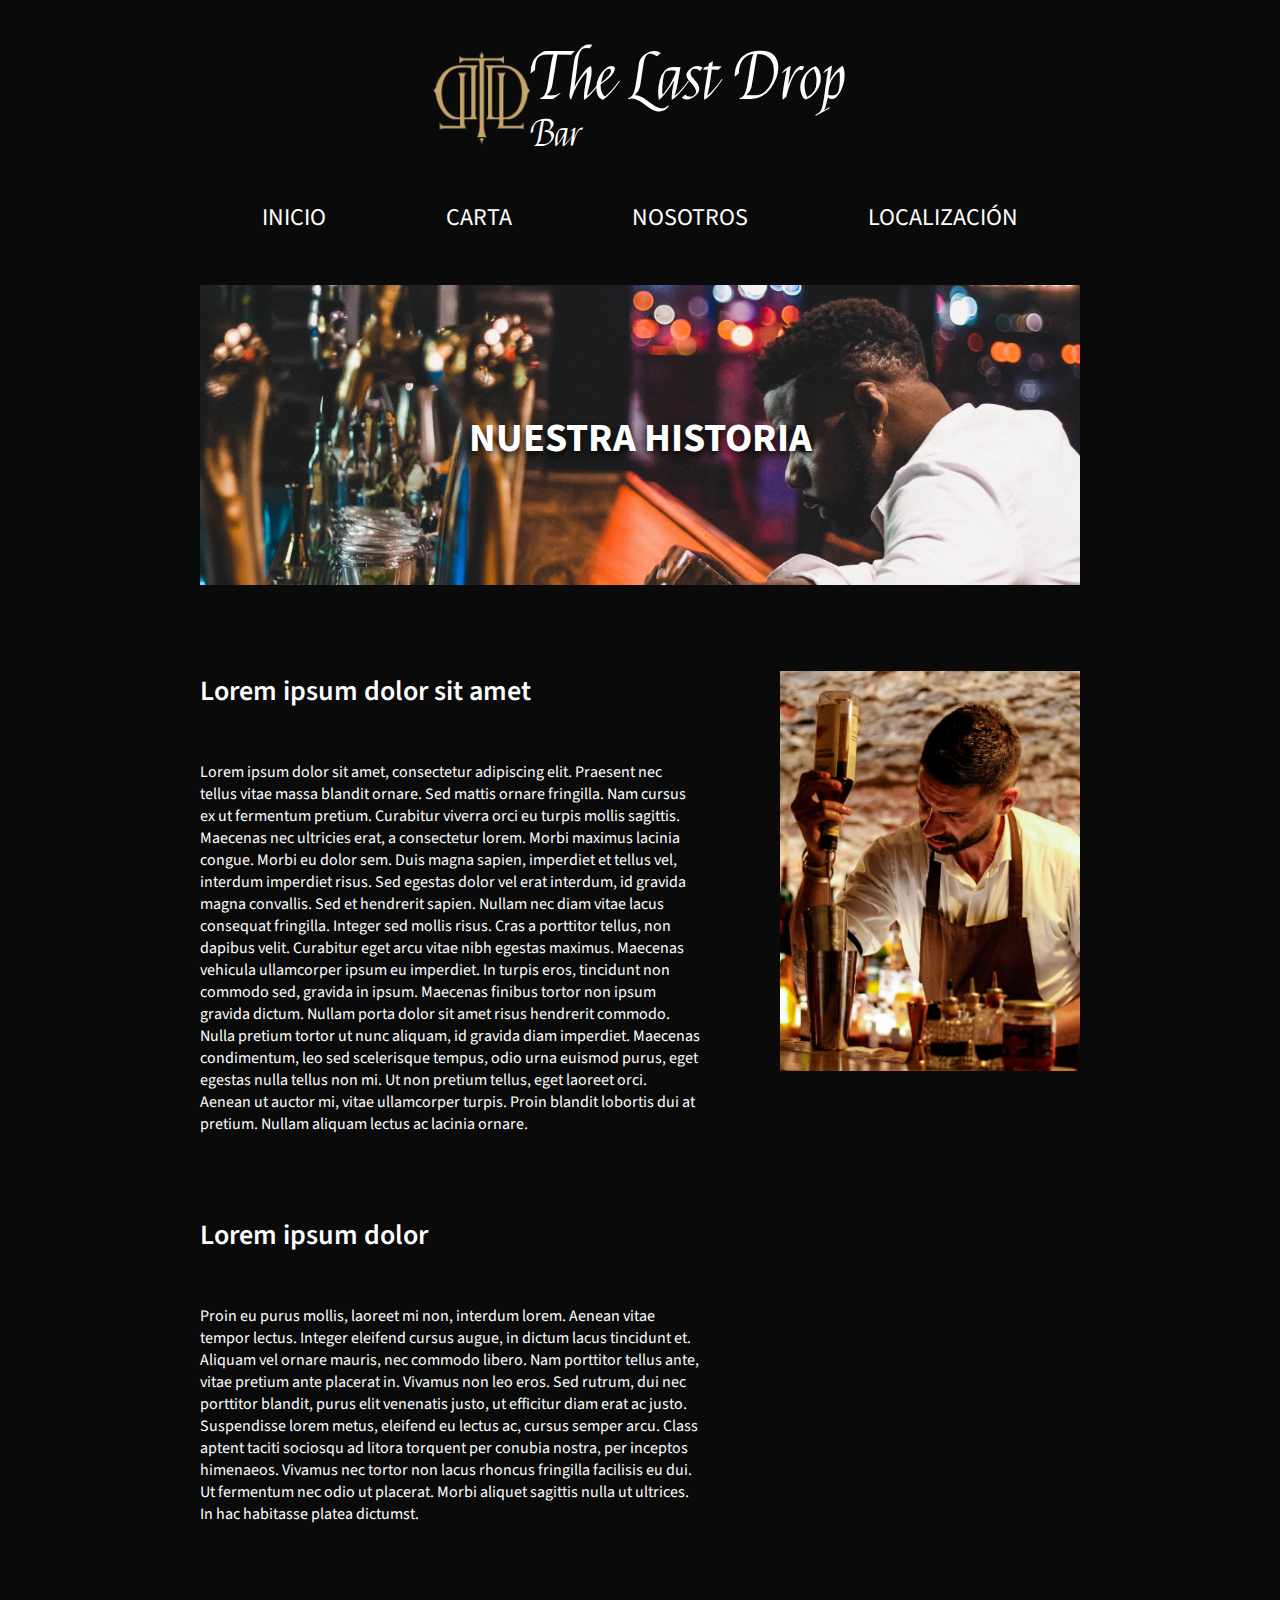
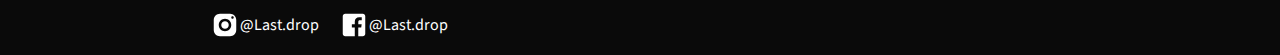
<file: pages/bar/nosotros.html>
<!DOCTYPE html>
<html lang="es">

<head>
    <meta charset="UTF-8">
    <meta http-equiv="X-UA-Compatible" content="IE=edge">
    <meta name="viewport" content="width=device-width, initial-scale=1.0">
    <title>The Last Drop - Nosotros</title>
    <link rel="shortcut icon" href="./assets/img/11243642_817295085005537_3138230077834931180_n-PhotoRoom.png" type="image/x-icon">
    <link rel="preconnect" href="https://fonts.googleapis.com">
    <link rel="preconnect" href="https://fonts.gstatic.com" crossorigin>
    <link
        href="https://fonts.googleapis.com/css2?family=Felipa&family=Source+Sans+Pro:ital,wght@0,200;0,300;0,400;0,600;0,700;0,900;1,200;1,300;1,400;1,600;1,700;1,900&display=swap"
        rel="stylesheet">
    <link rel="stylesheet" href="./css/style.css">
</head>

<body>
    <header>
        <div class="title">
            <a href="../../index.html">
                <img src="./assets/img/11243642_817295085005537_3138230077834931180_n-PhotoRoom.png"
                    alt="Icono de Marca">
                <h1>The Last Drop<span>Bar</span></h1>
            </a>
        </div>
        <nav>
            <ul>
                <li><a href="./inicio.html">INICIO</a></li>
                <li><a href="./carta.html">CARTA</a></li>
                <li><a href="./nosotros.html">NOSOTROS</a></li>
                <li><a href="./localizacion.html">LOCALIZACIÓN</a></li>
            </ul>
        </nav>
    </header>
    <main>
        <div class="nuestraHistoria">
            <img src="./assets/img/paulo-silva-y4Ti8ek_6VA-unsplash.jpg" alt="Imagen de relleno de Titulo">
            <h2>NUESTRA HISTORIA</h2>
        </div>
        <div class="contenedor">
            <div class="izquierda">
                <h3>Lorem ipsum dolor sit amet</h3>
                <p>Lorem ipsum dolor sit amet, consectetur adipiscing elit. Praesent nec tellus vitae massa blandit
                    ornare. Sed mattis ornare fringilla. Nam cursus ex ut fermentum pretium. Curabitur viverra orci eu
                    turpis mollis sagittis. Maecenas nec ultricies erat, a consectetur lorem. Morbi maximus lacinia
                    congue. Morbi eu dolor sem. Duis magna sapien, imperdiet et tellus vel, interdum imperdiet risus.
                    Sed egestas dolor vel erat interdum, id gravida magna convallis. Sed et hendrerit sapien. Nullam nec
                    diam vitae lacus consequat fringilla. Integer sed mollis risus. Cras a porttitor tellus, non dapibus
                    velit. Curabitur eget arcu vitae nibh egestas maximus. Maecenas vehicula ullamcorper ipsum eu
                    imperdiet. In turpis eros, tincidunt non commodo sed, gravida in ipsum.

                    Maecenas finibus tortor non ipsum gravida dictum. Nullam porta dolor sit amet risus hendrerit
                    commodo. Nulla pretium tortor ut nunc aliquam, id gravida diam imperdiet. Maecenas condimentum, leo
                    sed scelerisque tempus, odio urna euismod purus, eget egestas nulla tellus non mi. Ut non pretium
                    tellus, eget laoreet orci. Aenean ut auctor mi, vitae ullamcorper turpis. Proin blandit lobortis dui
                    at pretium. Nullam aliquam lectus ac lacinia ornare.</p>
                <h3>Lorem ipsum dolor</h3>
                <p>Proin eu purus mollis, laoreet mi non, interdum lorem. Aenean vitae tempor lectus. Integer eleifend
                    cursus augue, in dictum lacus tincidunt et. Aliquam vel ornare mauris, nec commodo libero. Nam
                    porttitor tellus ante, vitae pretium ante placerat in. Vivamus non leo eros. Sed rutrum, dui nec
                    porttitor blandit, purus elit venenatis justo, ut efficitur diam erat ac justo. Suspendisse lorem
                    metus, eleifend eu lectus ac, cursus semper arcu. Class aptent taciti sociosqu ad litora torquent
                    per conubia nostra, per inceptos himenaeos. Vivamus nec tortor non lacus rhoncus fringilla facilisis
                    eu dui. Ut fermentum nec odio ut placerat. Morbi aliquet sagittis nulla ut ultrices. In hac
                    habitasse platea dictumst.
                </p>
            </div>
            <div class="derecha">
                <img src="./assets/img/lila-mitchell-I2ng1S2C5LU-unsplash.png" alt="Imagen de Bartender">
            </div>
        </div>
    </main>
    <footer>
        <a href="#"><img src="./assets/svg/Instagram.svg"><span>@Last.drop</span></a>
        <a href="#"><img src="./assets/svg/Facebook.svg"><span>@Last.drop</span></a>
    </footer>
</body>

</html>
</file>
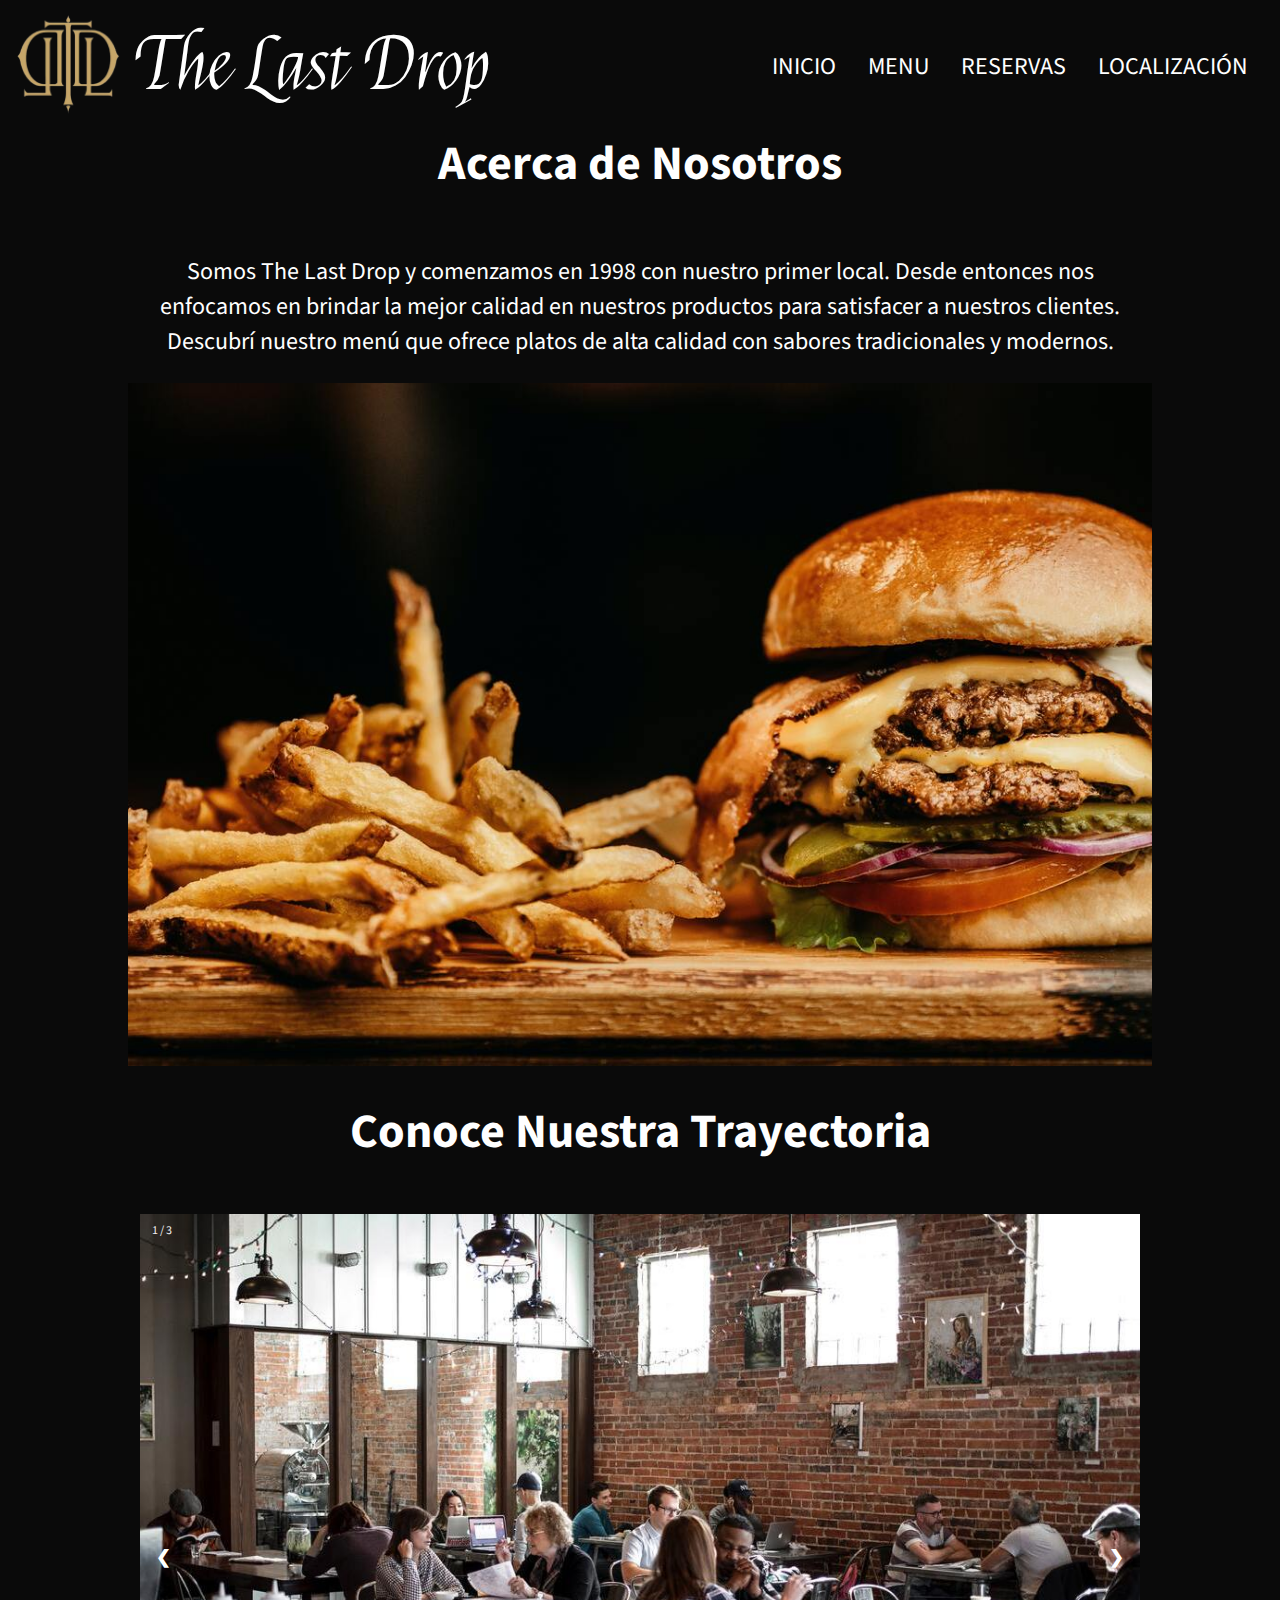
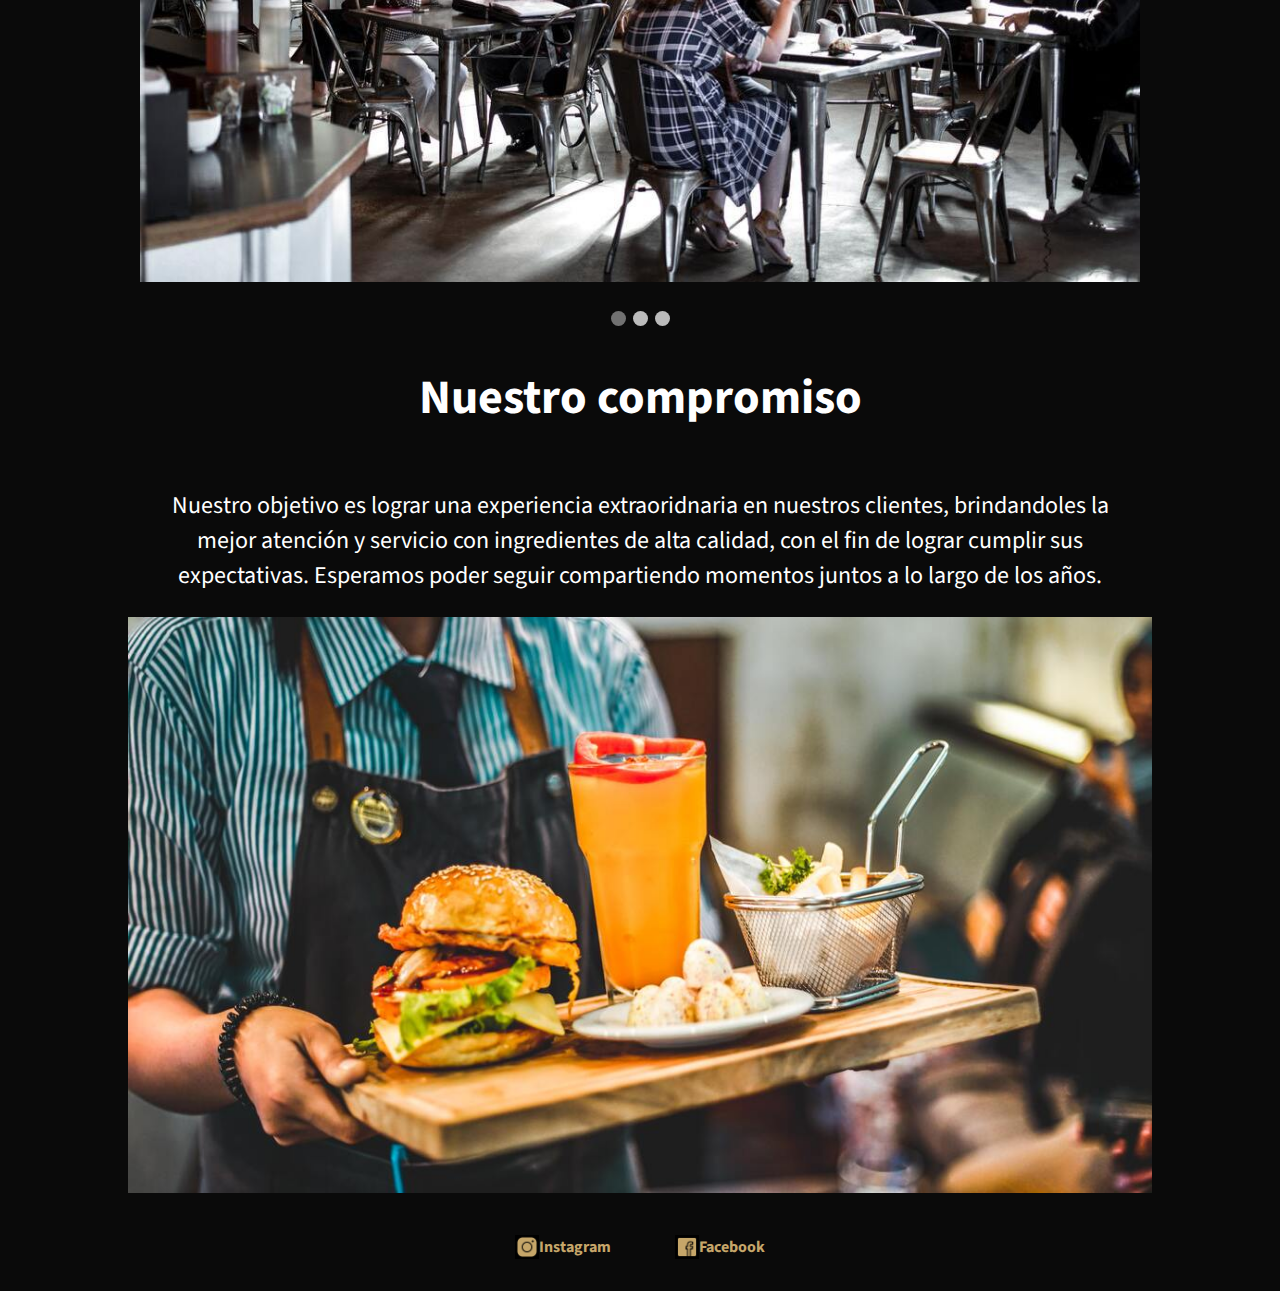
<file: pages/restaurante/inicio.html>
<!DOCTYPE html>
<html lang="es">
<head>
    <meta charset="UTF-8">
    <meta http-equiv="X-UA-Compatible" content="IE=edge">
    <meta name="viewport" content="width=device-width, initial-scale=1.0">
    <title>The Last Drop Restaurant | Inicio</title>
    

    <link rel="preconnect" href="https://fonts.googleapis.com">
    <link rel="preconnect" href="https://fonts.gstatic.com" crossorigin>
    <link
        href="https://fonts.googleapis.com/css2?family=Felipa&family=Source+Sans+Pro:ital,wght@0,200;0,300;0,400;0,600;0,700;0,900;1,200;1,300;1,400;1,600;1,700;1,900&display=swap"
        rel="stylesheet">
    <link rel="icon" href="assets/Iconos/IconoTheLastDrop.png">
    <link rel="stylesheet" href="style.css">
</head>
<body>
    <header class="top-nav">
        <div class="title">
            <a href="../../index.html">
                <img src="assets/Iconos/IconoTheLastDrop.png" alt="Icono de Marca">
                <h1>The Last Drop</h1>
            </a>
        </div>
        <input id="menu-toggle" type="checkbox"/>
        <label class='menu-button-container' for="menu-toggle">
        <div class='menu-button'></div>
        </label>
        <ul class="menu">
          <li><a href="inicio.html" class="link">INICIO</a></li>
          <li><a href="menu.html" class="link">MENU</a></li>
          <li><a href="reservas.html" class="link">RESERVAS</a></li>
          <li><a href="localizacion.html" class="link">LOCALIZACIÓN</a></li>
        </ul>
      </header>

    <main class="inicio">
    
        <div class="contenedorImagen">
            <h1 class="titulos">Acerca de Nosotros</h1>
            <p class="texto">Somos The Last Drop y comenzamos en 1998 con nuestro primer local. 
                Desde entonces nos enfocamos en brindar la mejor calidad en nuestros productos para satisfacer a nuestros clientes. 
                Descubrí nuestro menú que ofrece platos de alta calidad con sabores tradicionales y modernos.</p>
            <img src="assets/ImagenesInicio/Nosotros.jpg" alt="Nosotros" class="imagenesInicio">
        </div>

        <!-- Carrusel -->
        <div class="trayectoria">
            <h1 class="titulos">Conoce Nuestra Trayectoria</h1>
        </div>
        <div class="carrusel">
            <div class="mySlides fade">
                <div class="numbertext">1 / 3</div>
                <img src="assets/ImagenesInicio/Carrusel_1.jpg" style="width:100%">
            </div>
        
            <div class="mySlides fade">
                <div class="numbertext">2 / 3</div>
                <img src="assets/ImagenesInicio/Carrusel_2.jpg" style="width:100%">
            </div>
        
            <div class="mySlides fade">
                <div class="numbertext">3 / 3</div>
                <img src="assets/ImagenesInicio/Carrusel_3.jpg" style="width:100%">
            </div>
        
            <!-- Botones Anterior y siguiente -->
            <a class="prev" onclick="plusSlides(-1)">&#10094;</a>
            <a class="next" onclick="plusSlides(1)">&#10095;</a>
        </div>
        <br>
        <!-- Puntos -->
        <div style="text-align:center">
            <span class="dot" onclick="currentSlide(1)"></span>
            <span class="dot" onclick="currentSlide(2)"></span>
            <span class="dot" onclick="currentSlide(3)"></span>
        </div>

        <div class="contenedorImagen">
            <h1 class="titulos">Nuestro compromiso</h1>
            <p class="texto">Nuestro objetivo es lograr una experiencia extraoridnaria en nuestros clientes, 
                brindandoles la mejor atención y servicio con ingredientes de alta calidad, con el fin de lograr cumplir sus expectativas.
                Esperamos poder seguir compartiendo momentos juntos a lo largo de los años.</p>
            <img src="assets/ImagenesInicio/Mozo.jpg" alt="Nuestro compromiso" class="imagenesInicio">
        </div>
    </main>
    <footer>
        <a href="https://www.instagram.com/thelastdrop.official/">
            <img src="assets/Iconos/InstagramLogoDorado.png" alt="Logo Instagram" class="imagenesRedes">
            <span>Instagram</span>
        </a>
        <a href="https://www.facebook.com/profile.php?id=100081210243179">
            <img src="assets/Iconos/FacebookLogoDorado.png" alt="Logo Facebook" class="imagenesRedes">
            <span>Facebook</span>
        </a>
    </footer>
</body>
<script>
let slideIndex = 1;
mostrarFotos(slideIndex);

// Next/previous controls
function plusSlides(n) {
    mostrarFotos(slideIndex += n);
}
// Thumbnail image controls
function currentSlide(n) {
    mostrarFotos(slideIndex = n);
}

function mostrarFotos(n) {
    let i;
    let slides = document.getElementsByClassName("mySlides");
    let dots = document.getElementsByClassName("dot");
    if (n > slides.length) {slideIndex = 1}
    if (n < 1) {slideIndex = slides.length}
    for (i = 0; i < slides.length; i++) {
    slides[i].style.display = "none";
    }
    for (i = 0; i < dots.length; i++) {
    dots[i].className = dots[i].className.replace(" active", "");
    }
    slides[slideIndex-1].style.display = "block";
    dots[slideIndex-1].className += " active";
}
</script>

</html>
</file>
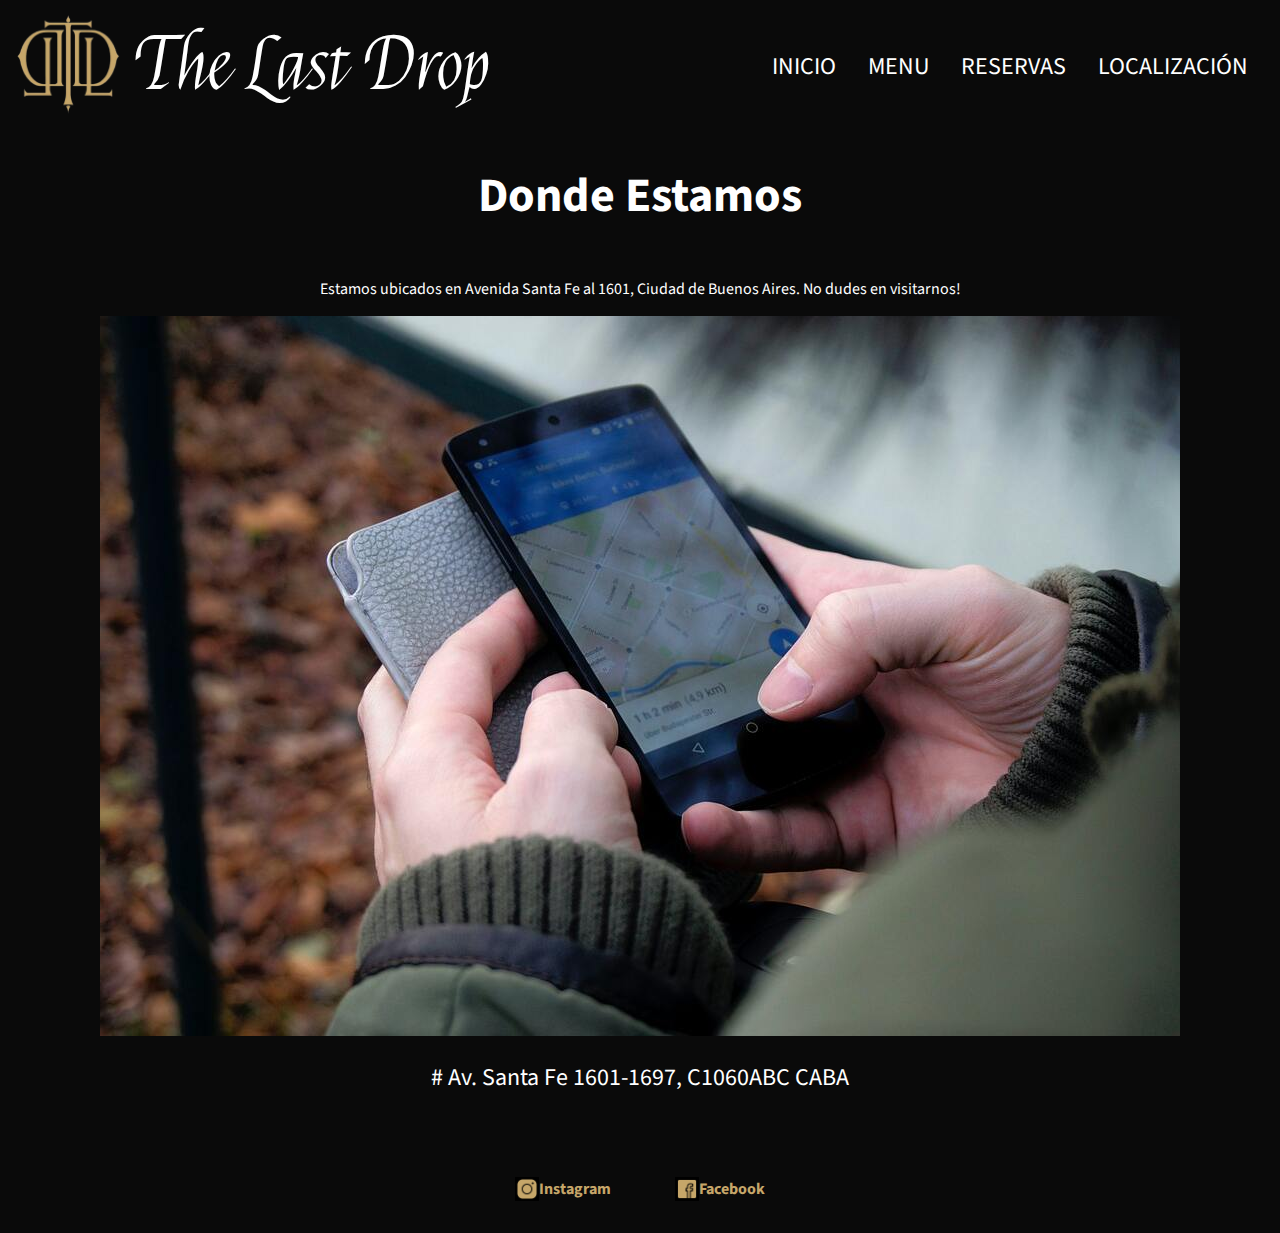
<file: pages/restaurante/localizacion.html>
<!DOCTYPE html>
<html lang="es">
<head>
    <meta charset="UTF-8">
    <meta http-equiv="X-UA-Compatible" content="IE=edge">
    <meta name="viewport" content="width=device-width, initial-scale=1.0">
    <title>The Last Drop Restaurant | Localización</title>

    <link rel="shortcut icon" href="./assets/img/11243642_817295085005537_3138230077834931180_n-PhotoRoom.png" type="image/x-icon">
    <link rel="preconnect" href="https://fonts.googleapis.com">
    <link rel="preconnect" href="https://fonts.gstatic.com" crossorigin>
    <link
        href="https://fonts.googleapis.com/css2?family=Felipa&family=Source+Sans+Pro:ital,wght@0,200;0,300;0,400;0,600;0,700;0,900;1,200;1,300;1,400;1,600;1,700;1,900&display=swap"
        rel="stylesheet">

    <link rel="icon" href="assets/Iconos/IconoTheLastDrop.png">
    <link rel="stylesheet" href="style.css">
</head>
<body>
    <header class="top-nav">
        <div class="title">
            <a href="../../index.html">
                <img src="assets/Iconos/IconoTheLastDrop.png" alt="Icono de Marca">
                <h1>The Last Drop</h1>
            </a>
        </div>
        <input id="menu-toggle" type="checkbox" />
        <label class='menu-button-container' for="menu-toggle">
        <div class='menu-button'></div>
      </label>
        <ul class="menu">
            <li><a href="inicio.html" class="link">INICIO</a></li>
            <li><a href="menu.html" class="link">MENU</a></li>
            <li><a href="reservas.html" class="link">RESERVAS</a></li>
            <li><a href="localizacion.html" class="link">LOCALIZACIÓN</a></li>
        </ul>
    </header>
    <main>

        <div class="contenedorLocalizacion">
            <div class="localizacionIzquierda">
                <h1 class="titulos">Donde Estamos</h1>
                <p>Estamos ubicados en Avenida Santa Fe al 1601, Ciudad de Buenos Aires. No dudes en visitarnos!</p>
            </div>
            <a href="https://www.google.com/maps/place/Av.+Santa+Fe+1601,+C1060ABC+CABA/@-34.5956667,-58.3912016,18z/data=!4m5!3m4!1s0x95bccabebdaa0df3:0x84238c8789e81b45!8m2!3d-34.5956667!4d-58.3901073" class="localizacionDerecha">
                <img src="assets/ImagenesLocalizacion/como llegar.jpg" class= "imagenLocalizacion" alt="imagen de mapa generico">
                <p class="texto"># Av. Santa Fe 1601-1697, C1060ABC CABA</p>
            </a>
        </div>
    </main>
    <footer>
        <a href="https://www.instagram.com/thelastdrop.official/">
            <img src="assets/Iconos/InstagramLogoDorado.png" alt="Logo Instagram" class="imagenesRedes">
            <span>Instagram</span>
        </a>
        <a href="https://www.facebook.com/profile.php?id=100081210243179">
            <img src="assets/Iconos/FacebookLogoDorado.png" alt="Logo Facebook" class="imagenesRedes">
            <span>Facebook</span>
        </a>
    </footer>


</body>
</html>
</file>
<file: css/style.css>
*,
*::after,
*::before {
    margin: 0;
    padding: 0;
    color: #FFFFFF;
    list-style-type: none;
    text-decoration: none;
    font-family: 'Source Sans Pro', sans-serif;
}

*::selection {
    background-color: #C6A669;
} 

body {
    background: #0A0A0A;
    min-height: 100vh;
    position: relative;
}

header {
    display: flex;
    flex-direction: column;
    align-items: center;
}

header .title {
    display: flex;
    align-items: center;
    margin: 120px 0 80px;
}

header img {
    object-fit: contain;
}

header .title h1 {
    font-family: 'Felipa', cursive;
    font-size: 4rem;
    font-weight: 500;
    display: flex;
    flex-direction: column;
}

main {
    height: 100%;
    display: flex;
    justify-content: space-around;
    margin: 0 200px;
}

main a {
    box-shadow: inset 0 4px 50px #0A0A0A;
    width: 720px;
    height: 475px;
    display: flex;
    justify-content: center;
    align-items: flex-end;
}

main .linkRestaurante {
    background-image: url("../assets/img/stanford-smith-UezWo2oY4M0-unsplash.png");
}

main .linkBar {
    background-image: url("../assets/img/edgar-chaparro-Lwx-q6OdGAc-unsplash.png");
}

main a h2 {
    margin-bottom: 20px;
    font-weight: 400;
    font-size: 2rem;
}

footer {
    padding: 0 200px;
    height: 60px;
    display: flex;
    align-items: center;
    position: absolute;
    bottom: 0;
}

footer a {
    margin: 0 10px;
}
</file>
<file: pages/bar/css/style.css>
*,
*::after,
*::before {
    margin: 0;
    padding: 0;
    color: #FFFFFF;
    list-style-type: none;
    text-decoration: none;
    font-family: 'Source Sans Pro', sans-serif;
}

*::selection {
    background-color: #C6A669;
} 

body {
    background: #0A0A0A;
    min-height: calc(100vh - 50px);
    position: relative;
    padding-bottom: 50px;
}

header {
    display: flex;
    flex-direction: column;
    align-items: center;
}

header .title a {
    display: flex;
    margin: 50px 0 20px;
    height: 100px;
}

header .title a img {
    height: 100%;
    height: 100%;
}


header .title a h1 {
    font-family: 'Felipa', cursive;
    font-size: 2.5rem;
    font-weight: 500;
    display: flex;
    flex-direction: column;
    line-height: 2.5rem;
}

header .title a span {
    font-family: 'Felipa', cursive;
    font-size: 1.75rem;
}

header nav ul {
    display: flex;
}

header nav ul li {
    margin: 0 10px;
}

header nav ul li a {
    font-size: 1rem;
}

footer {
    padding: 0 20px;
    height: 60px;
    display: flex;
    align-items: center;
    position: absolute;
    bottom: 0;
}

footer a {
    margin: 0 10px;
    display: flex;
    align-items: center;
}

main {
    margin: 50px 20px 0;
    height: 100%;
}

main .imagenesInicio {
    display: flex;
    flex-wrap: wrap;
    justify-content: space-between;
}

main .imagenesInicio div {
    position: relative;
}

main .imagenesInicio div img {
    width: 100%;
    object-fit: cover;
}

main .imagenesInicio div h2, main .imagenesInicio div h3 {
    position: absolute;
    bottom: 0;
    left: 50%;
    transform: translateX(-50%);
    margin-bottom: 10px;
    font-size: 1.2rem;
}

main .imagenesInicio div h2 {
    font-weight: 400;
}

main .imagenesInicio div h3 {
    font-weight: 300;
}

main .imagenesInicio .imagen1 { 
    width: 100%;
    margin-bottom: 5px;   
}

main .imagenesInicio .imagen2, main .imagenesInicio .imagen3 {
    width: 49%;
}

main .masVendidos h2 {
    margin: 30px 0;
    font-size: 2rem;
    font-weight: 600;
}

main .masVendidos .contenedorItems {
    display: flex;
    flex-direction: column;
    justify-content: space-around;
}

main .masVendidos .contenedorItems .item {
    background: #1F1D1D;
    padding: 35px 35px 20px;
    margin: 10px;
}

main .masVendidos .contenedorItems .item img {
    object-fit: cover;
    width: 100%;
}

main .masVendidos .contenedorItems .item .info {
    display: flex;
    flex-direction: column;
    align-items: center;
    margin-top: 10px;
    font-weight: 400;
    font-size: 1rem;
}

main .carta {
    margin: 130px 0;
}

main .carta .seccion {
    margin: 100px 0;
}

main .carta .seccion h3 {
    padding: 60px 0;
    font-size: 2rem;
    font-weight: 600;
}

main .carta .seccion .item {
    margin: 20px 0;
    display: flex;
    justify-content: space-between;
}

main .nuestraHistoria {
    position: relative;
    margin-bottom: 80px;
}

main .nuestraHistoria img {
    width: 100%;
    height: 300px;
    object-fit: cover;
}

main .nuestraHistoria h2 {
    position: absolute;
    top: 50%;
    left: 50%;
    transform: translate(-50%, -50%);
    text-align: center;
    font-size: 2.5rem;
    font-size: 500;
    text-shadow: 0px 4px 8px #000000;
}

main .contenedor {
    display: flex;
}

main .contenedor .izquierda {
    width: auto;
}

main .contenedor .izquierda h3 {
    font-size: 1.75rem;   
    font-weight: 600;
}

main .contenedor .izquierda p {
    margin: 50px 0 80px;
}

main .contenedor .derecha {
    display: none;
}

main .contenedor .derecha img {
    width: inherit;
}

main .contenedorLoc {
    display: flex;
    flex-direction: column;
}

main .contenedorLoc .izquierda {
    min-width: 50%;
}

main .contenedorLoc .izquierda h3 {
    font-size: 2rem;
    font-weight: 600;
}

main .contenedorLoc .izquierda p {
    margin: 40px 0;
}

main .contenedorLoc .izquierda .redes {
    display: flex;
    flex-direction: column;
    margin-bottom: 50px;
}

main .contenedorLoc .izquierda .redes a {
    margin: 10px 0;
    display: flex;
    align-items: center;
}

main .contenedorLoc .izquierda .redes a img {
    transform:scale(1.2);
}

main .contenedorLoc .derecha {
    display: flex;
    flex-direction: column;
    margin-bottom: 80px;
}

main .contenedorLoc .derecha img {
    margin: 40px 0 20px;
}

main h5 {
    font-size: 1.5rem;
    font-weight: 600;
    margin-bottom: 20px;
}

form {
    display: flex;
    flex-direction: column;
    margin-bottom: 60px;
}

form input {
    margin: 0 0 30px;
    color: #000000;
    height: 25px;
    border-radius: 5px;
}

form button {
    color: #000000;
    width: 100px;
    height: 30px;
    border-radius: 2px;
}

form #email {
    max-width: 400px;
}

form #mensaje {
    min-height: 200px;
    text-align: start;
    color: #000000;
}

@media (min-width: 769px) {
    header .title a {
        margin: 50px 0;
    }

    header .title a h1 {
        font-size: 4rem;
        line-height: 3.5rem;
    }

    header .title a span {
        font-family: 'Felipa', cursive;
        font-size: 2.25rem;
    }
   
    header nav ul li {
        margin: 0 60px;
    }

    header nav ul li a {
        font-size: 1.5rem;
    }

    footer {
        padding: 0 200px;
    }

    main {
        margin: 50px 100px 0; 
    }

    main .imagenesInicio {
        justify-content: space-between;
        flex-wrap: nowrap;
    }

    main .imagenesInicio .imagen1 { 
        width: 45%;
        height: 100%;
        margin-bottom: 5px;   
    }
    
    main .imagenesInicio .imagen2, main .imagenesInicio .imagen3 {
        width: 20%;
        height: 100%;
    }

    main .imagenesInicio .imagen2 {
        order: -1
    } 

    main .imagenesInicio div img {
        height: inherit;
    }

    main .masVendidos .contenedorItems {
        display: flex;
        flex-direction: row;
        justify-content: space-around;
    }

    main .contenedorLoc {
        flex-direction: row;
    }
}

@media (min-width: 1025px) {
    main {
        margin: 50px 200px 0; 
    }

    main .masVendidos .contenedorItems {
        padding: 0 100px;
    }

    main .contenedor .izquierda {
        margin-right: 80px;
    }

    main .contenedor .derecha {
        display: block;
        width: 300px;
    }
}
</file>
<file: pages/restaurante/style.css>
* {
    color: #FFFFFF;
    list-style-type: none;
    text-decoration: none;
    box-sizing:border-box;
}

*::selection {
    background-color: #C6A669;
} 

.link{
    display: inline-block;
}

.link:hover{
    color: #C6A669;
}

body {
    background-color: #0a0a0a;
    font-family: 'Source Sans Pro', sans-serif;
    margin: 0;
    padding-top: 50px;
    display: flex;
    flex-direction: column;
    /*footer siempre abajo*/
    position: relative;
    padding-bottom: 3em;
    min-height: 100vh;
}

/*HEADER*/

header .title a {
    display: flex;
    align-items: center;
}

header .title a img {
    width: 25%;
    padding-right: 1em;
}

header .title a h1 {
    font-family: 'Felipa';
    font-style: normal;
    font-size: 4.5em;
    font-weight: 400;
    line-height: 1em; 
}

.top-nav {
    display: flex;
    flex-direction: row;
    align-items: center;
    justify-content: space-between;
    /* W3C, IE 10+/ Edge, Firefox 16+, Chrome 26+, Opera 12+, Safari 7+ */
    padding: 1em;
    height: 0;

}

.menu {
    display: flex;
    flex-direction: row;
    align-items: center;
    margin: 0;
    padding: 0;
}

.menu > li{
    margin: 0 1rem;
    overflow: hidden;
}

.menu li a {
    display: flex;
    align-items: center;
    font-size: 1.5em;
}

.menu-button-container {
    display: none;
    height: 100%;
    width: 30px;
    cursor: pointer;
    flex-direction: column;
    justify-content: center;
    align-items: center;
}

#menu-toggle {
    display: none;
}

.menu-button,
.menu-button::before,
.menu-button::after {
    display: block;
    background-color: #C6A669;
    position: absolute;
    height: 4px;
    width: 30px;
    transition: transform 400ms cubic-bezier(0.23, 1, 0.32, 1);
    border-radius: 2px;
}

.menu-button::before {
    content: '';
    margin-top: -8px;
}
  
.menu-button::after {
    content: '';
    margin-top: 8px;
}
  
#menu-toggle:checked + .menu-button-container .menu-button::before {
    margin-top: 0px;
    transform: rotate(405deg);
}
  
#menu-toggle:checked + .menu-button-container .menu-button {
    background: rgba(255, 255, 255, 0);
}
  
#menu-toggle:checked + .menu-button-container .menu-button::after {
    margin-top: 0px;
    transform: rotate(-405deg);
}


@media (max-width: 1200px){
    header .title a h1 {
        font-size: 4em;
    }
    .menu li a {
        font-size: 1em;
    }
}

@media (max-width: 1000px){
    header .title a h1 {
        font-size: 3.5em;
    }
}

@media (max-width: 800px) {
    header .title a {
        margin-right: 0.5em;
    }

    .menu > li > a {
        font-size: 1em;
    }

    .menu-button-container {
      display: flex;
    }
    .menu {
      position: absolute;
      top: 0;
      left: 0;
      margin-top: 110px;
      width: 100%;
      flex-direction: column;
      justify-content: center;
      align-items: center;
    }
    #menu-toggle ~ .menu li {
      height: 0;
      margin: 0;
      padding: 0;
      border: 0;
      transition: height 400ms cubic-bezier(0.23, 1, 0.32, 1);
    }
    #menu-toggle:checked ~ .menu li {
      border: 1px solid #0a0a0a;
      height: 2.5em;
      padding: 0.5em;
      transition: height 400ms cubic-bezier(0.23, 1, 0.32, 1);
    }

    .menu > li {
      display: flex;
      justify-content: center;
      margin-bottom: 1em;
        
      padding: 0.5em 0;
      width: 100%;
      background-color: #1F1D1D;
    }
    
    .menu > li:not(:last-child) {
        border-bottom: 1px solid #1F1D1D;
    }
}

@media (max-width: 400px){
    header .title a h1 {
        font-size: 2.5em;
    }
}

/*FOOTER*/
footer {
    display: flex;
    justify-content: center;
    text-align: center;
    /*footer siempre abajo*/
    position: absolute;
    bottom: -50px;
    width: 100%;
}

footer a {
    margin: 2em;
    font-weight: 700;
    display: flex;
    align-items: center;
    
}
footer a span {
    color: #C6A669;
}
footer a .imagenesRedes {
    max-width: 1.5em;
}

/*MAIN INICIO*/
.inicio {
    display: flex;
    flex-direction: column;
    align-items: center;
    justify-content: space-between;
    margin-top: 1em;
}

.contenedorImagen {
    display: flex;
    flex-direction: column;
    align-items: center;
}
.inicio .trayectoria h1 {
    text-align: center;
}
.titulos {
    font-weight:700;
    font-size: 3em;
}

.texto {
    font-size: 1.5em;
    width: 75%;
    text-align: center;
}

.inicio .imagenesInicio {
    width: 80%;
}
@media (max-width: 1200px){
    .titulos {
        font-size: 2.25em;
    }
    .texto {
        font-size: 1em;
    }
}


/*INICIO NUESTRA TRAYECTORIA*/

/*ACERCA DE NOSOTROS*/

/*INICIO NUESTRO COMPROMISO*/

/*CARRUSEL*/
.carrusel {
    max-width: 1000px;
    position: relative;
    margin-top: 1em;
}

/* Hide the images by default */
.mySlides {
    display: none;
}

/* Next & previous buttons */
.prev, .next {
    cursor: pointer;
    position: absolute;
    top: 50%;
    width: auto;
    margin-top: -22px;
    padding: 16px;
    color: white;
    font-weight: bold;
    font-size: 18px;
    transition: 0.6s ease;
    border-radius: 0 3px 3px 0;
    user-select: none;
}

/* Position the "next button" to the right */
.next {
    right: 0;
    border-radius: 3px 0 0 3px;
}

/* On hover, add a black background color with a little bit see-through */
.prev:hover, .next:hover {
    background-color: rgba(0,0,0,0.8);
}

/* Number text (1/3 etc) */
.numbertext {
    color: #f2f2f2;
    font-size: 12px;
    padding: 8px 12px;
    position: absolute;
    top: 3;
}

/* The dots/bullets/indicators */
.dot {
    cursor: pointer;
    height: 15px;
    width: 15px;
    margin: 0 2px;
    background-color: #bbb;
    border-radius: 50%;
    display: inline-block;
    transition: background-color 0.6s ease;
}

.active, .dot:hover {
    background-color: #717171;
}

/* Fading animation */
.fade {
    animation-name: fade;
    animation-duration: 1.5s;
}

@keyframes fade {
    from {opacity: .4}
    to {opacity: 1}
}

/*MENU*/
.comidas {
    display: flex;
    flex-direction: column;
    align-items: center;
}

.comidas .tituloCategoria {
    text-decoration: underline;
    color: #C6A669;
}

.comidasCategoria{
    display: grid;
    place-content: center;
    padding: 0;
    grid-template-columns: repeat(
        auto-fit,
        minmax(
            210px,
            1fr
        )
    );
    gap: 2em;
}
.plato{
    background-color: #1F1D1D;
    border-radius: 10px;
}
.imagenPlato{
    width:100%;
    border-radius: 10px;
}
.informacionPlato {
    text-align: center;
}

/*RESERVAS*/

.tituloFormulario {
    font-size: 3em;
}
.pdm {
    width: 50%;
    display: flex;
    flex-direction: column;
    align-items: center;
}
.reservas{
    display: flex;
    flex-direction: column;
    justify-content: center;
    align-items: center;
}

.pacodiv{
    display: flex;
    flex-direction: column;
    margin-top: 0.5em;
    width: 100%;
    margin-bottom: 0.5em;
}

.cajaPregunta1{
    border-radius: 10px;
    padding: 10px;
    width: 100%;
    color: #0a0a0a;
}

.cajaPregunta2 {
    border-radius: 10px;
    padding: 10px;
    width: 100%;
    height: 10em;
    color: #0a0a0a;
}

.pp1{
    font-size: 18px;
}

.pb2{
    display: flex;
    justify-content: center;
    width: 100%;
    height: 25px;
}

.botonEnviar{
    width: 5em;
    color: #0a0a0a;
    background-color:#C6A669;
    border-radius: 0.5em;
}

@media (max-width: 800px){
    .pdm {
        width: 75%;
    }
}

/*LOCALIZACION*/
.contenedorLocalizacion {
    display: flex;
    flex-direction: column;
    justify-content: center;
    align-items: center;
    margin-top: 2em;
    padding: 1em;
}

.localizacionIzquierda {
    display: flex;
    flex-direction: column;
    align-items: center;
    text-align: center;
}

.localizacionDerecha {
    display: flex;
    flex-direction: column;
    align-items: center;
    
}
.localizacionDerecha .imagenLocalizacion {
    display: flex;
    flex-direction: column;
    width: 100%;
}
</file>
